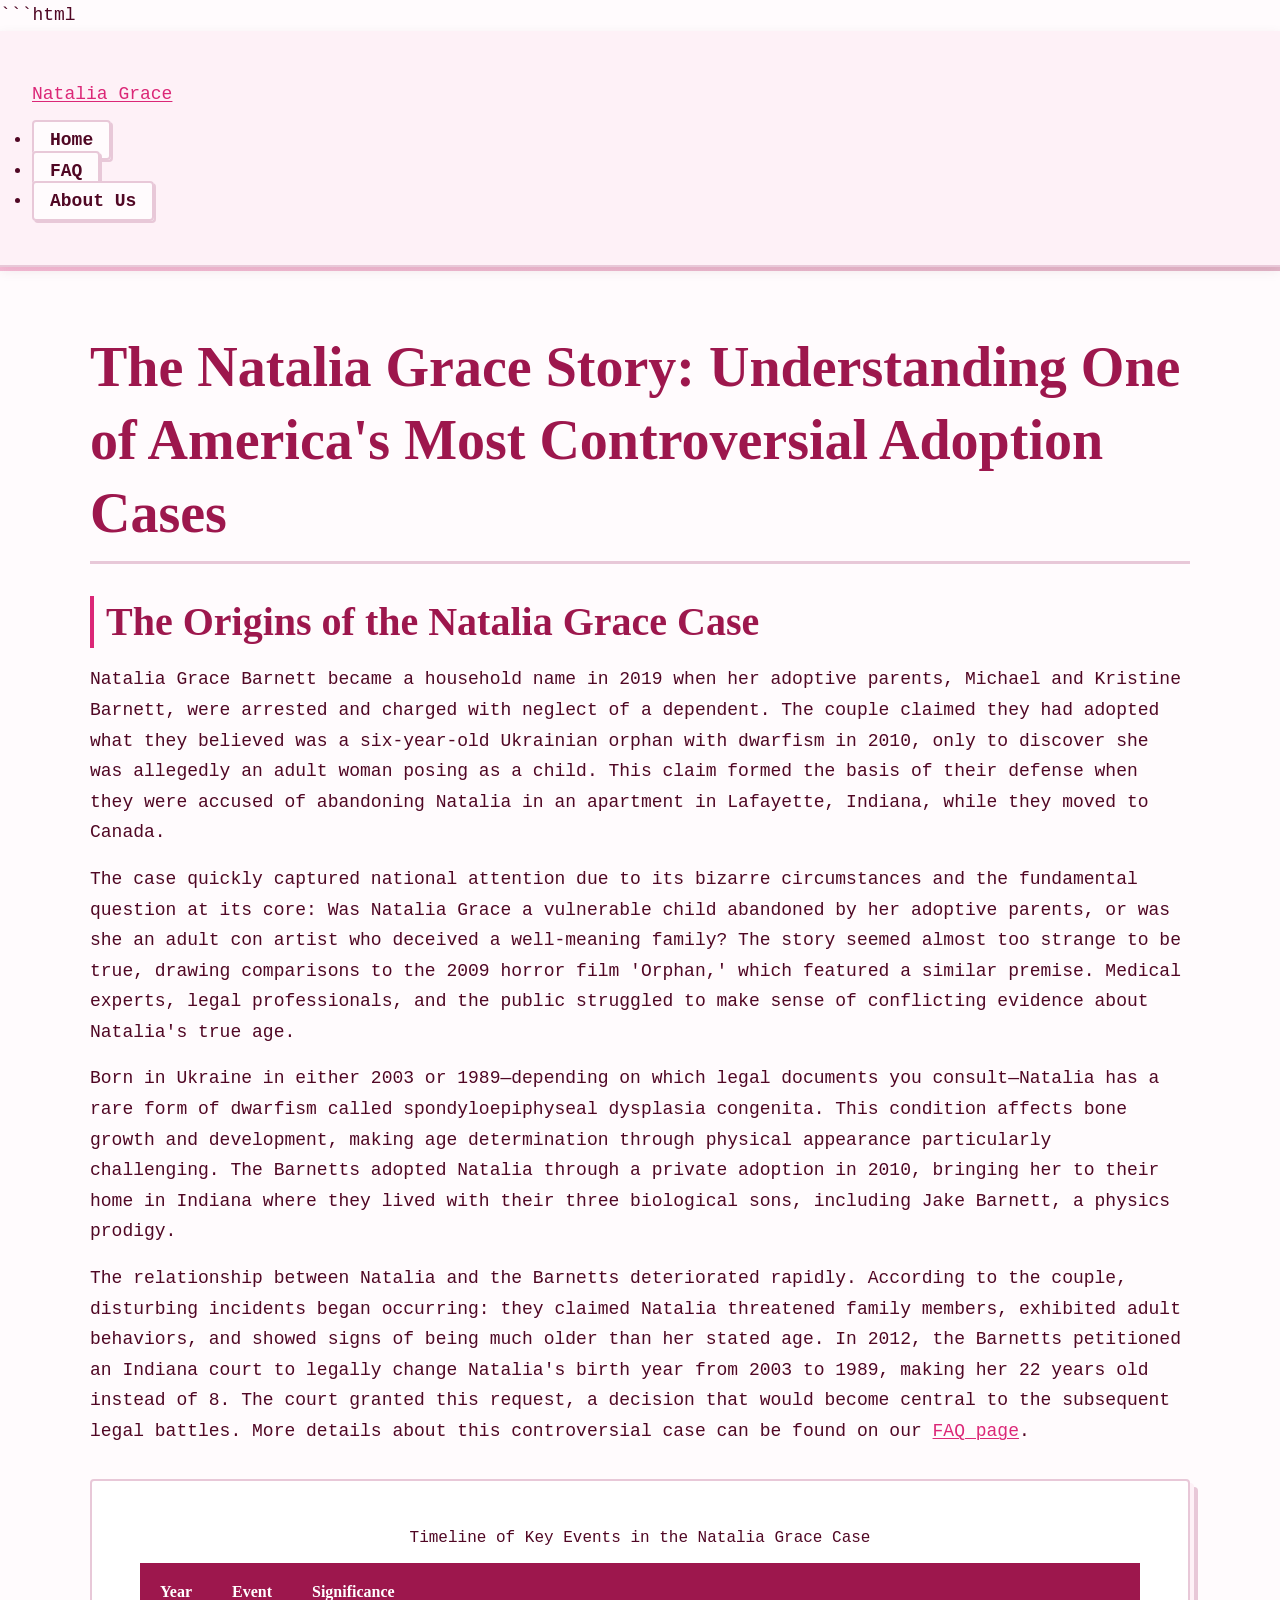
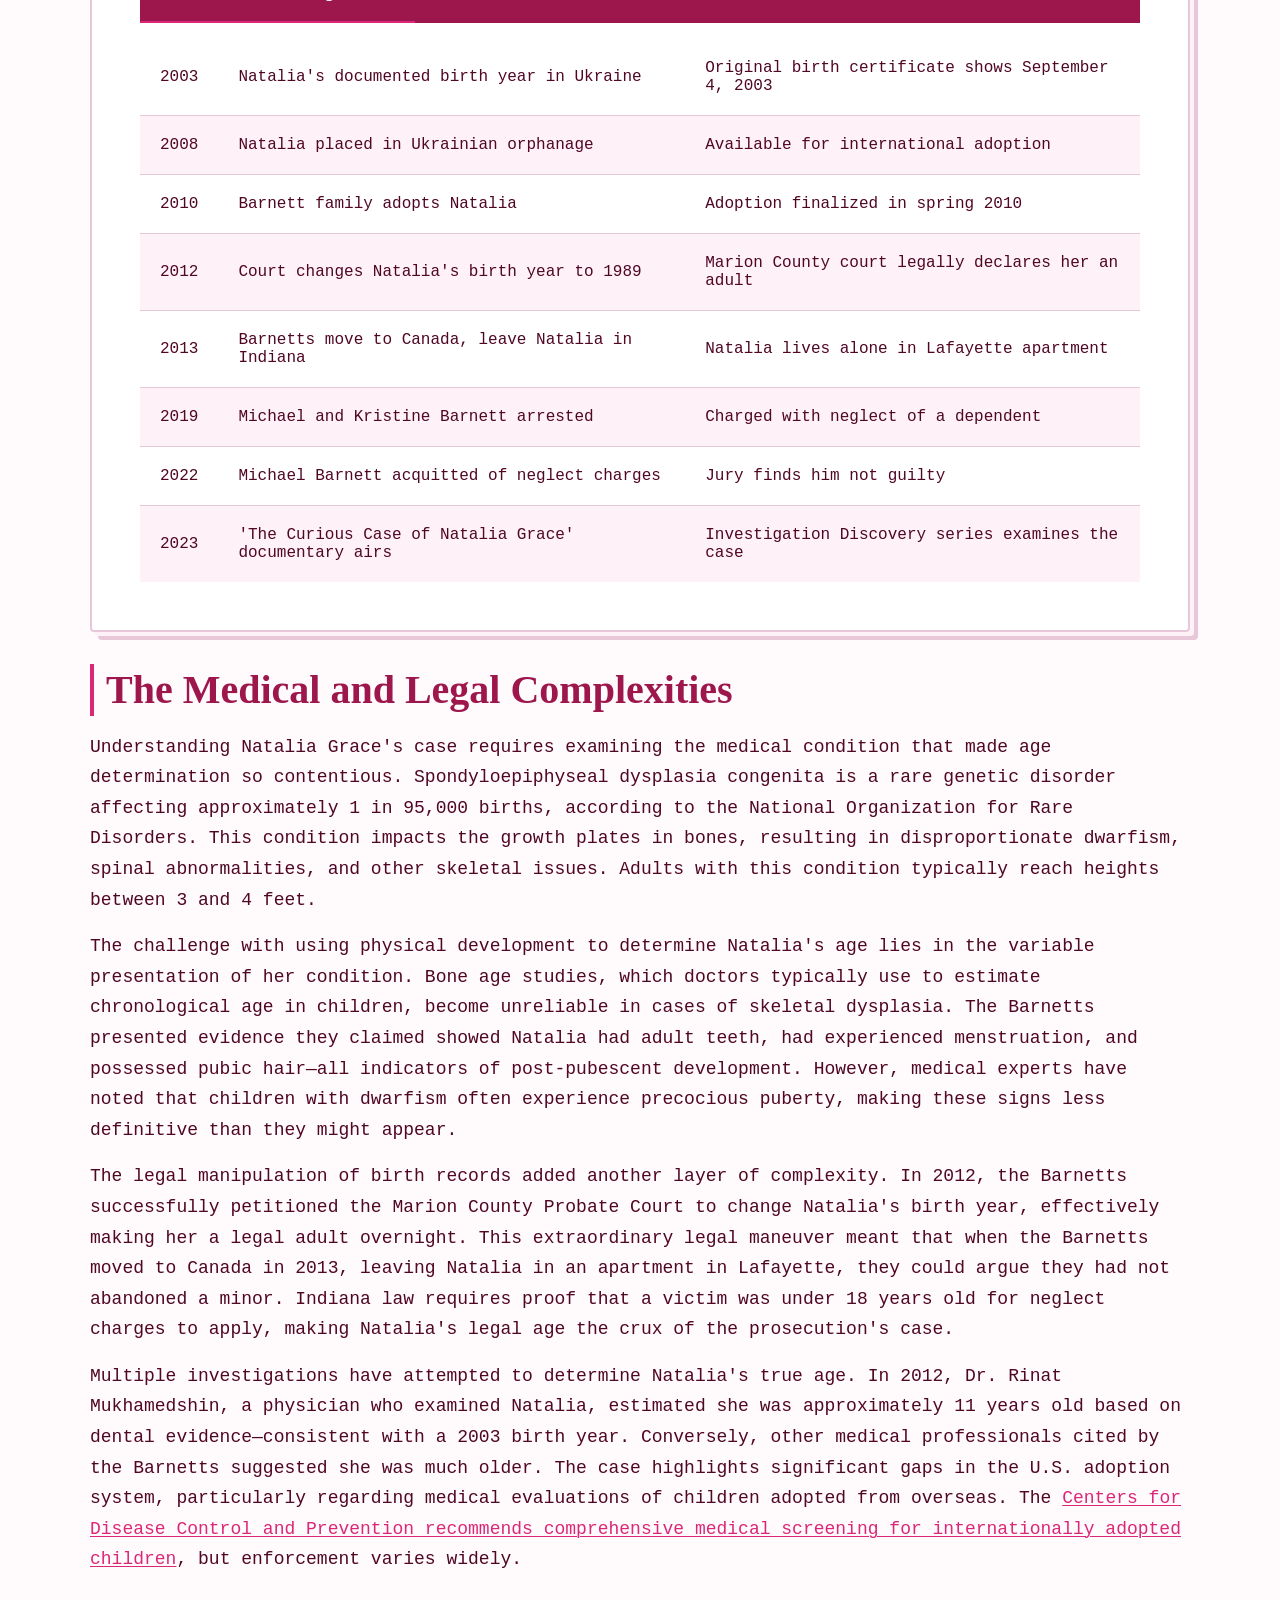
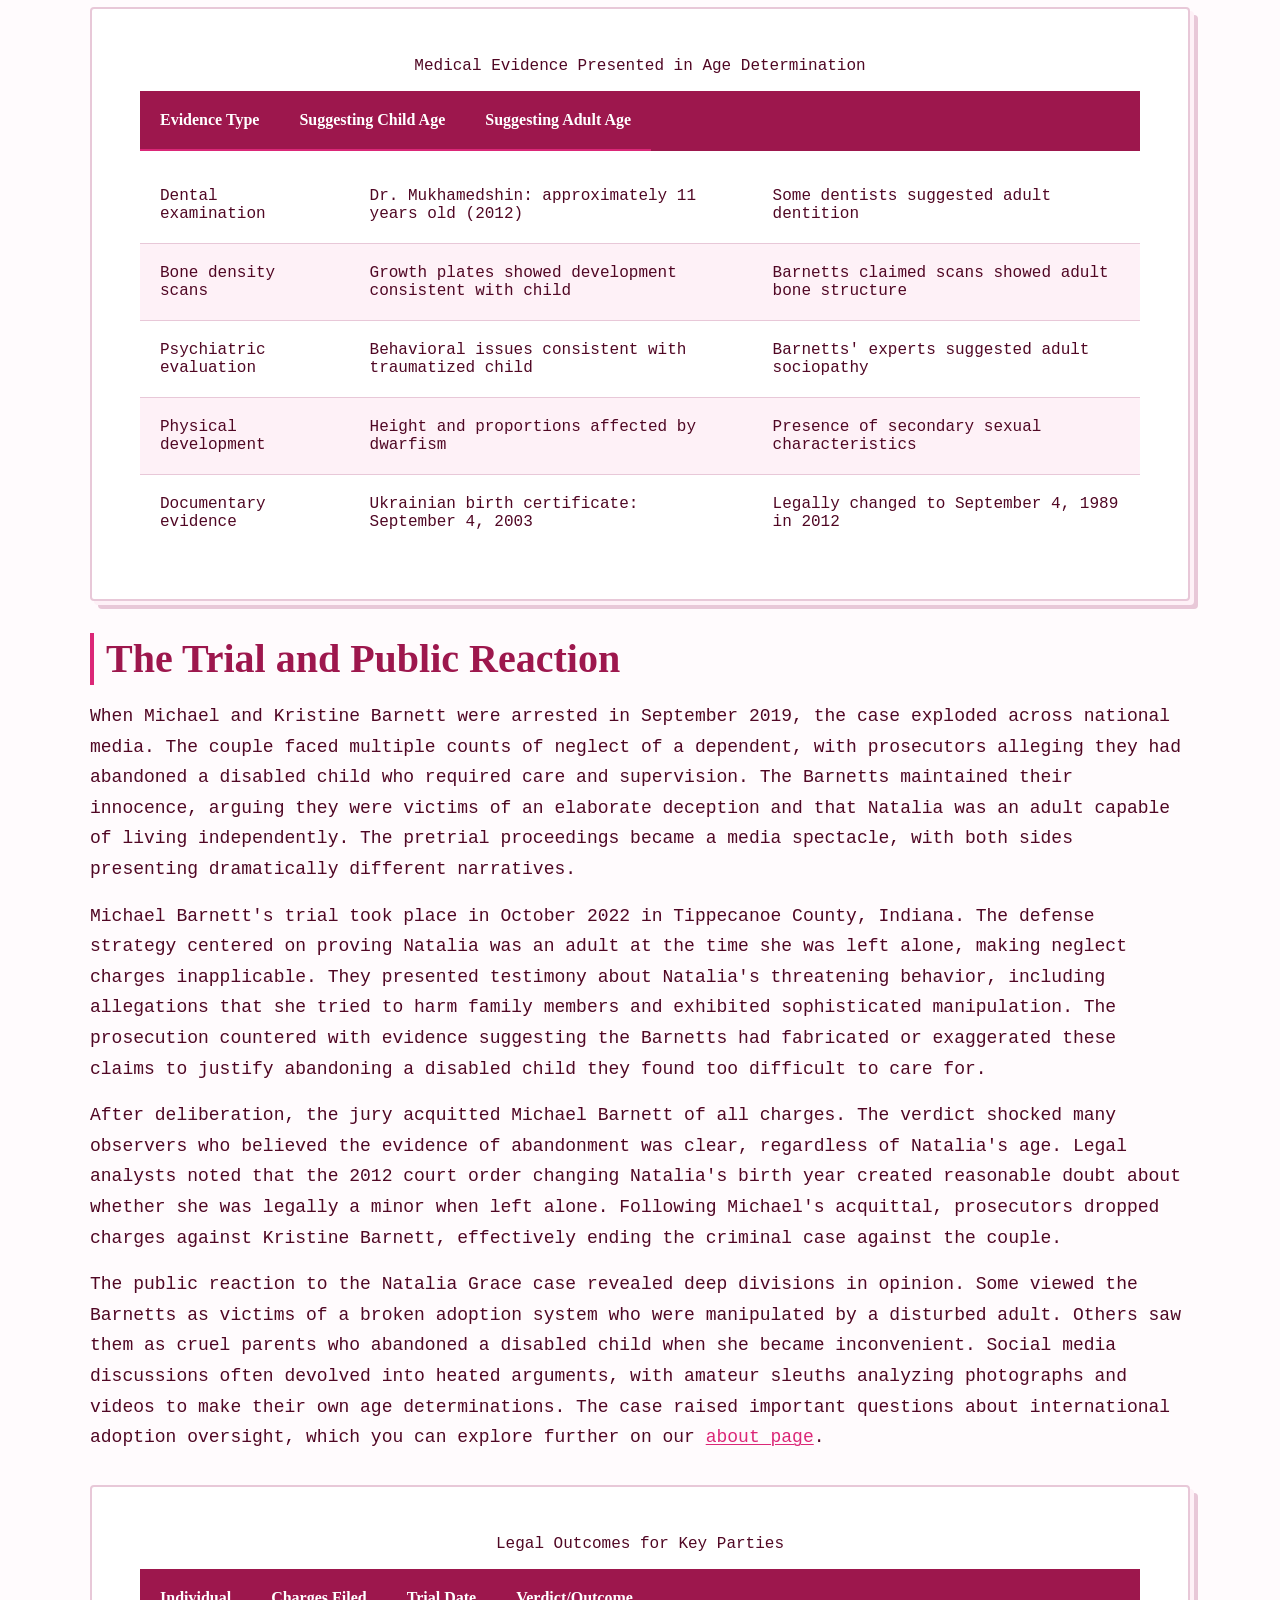
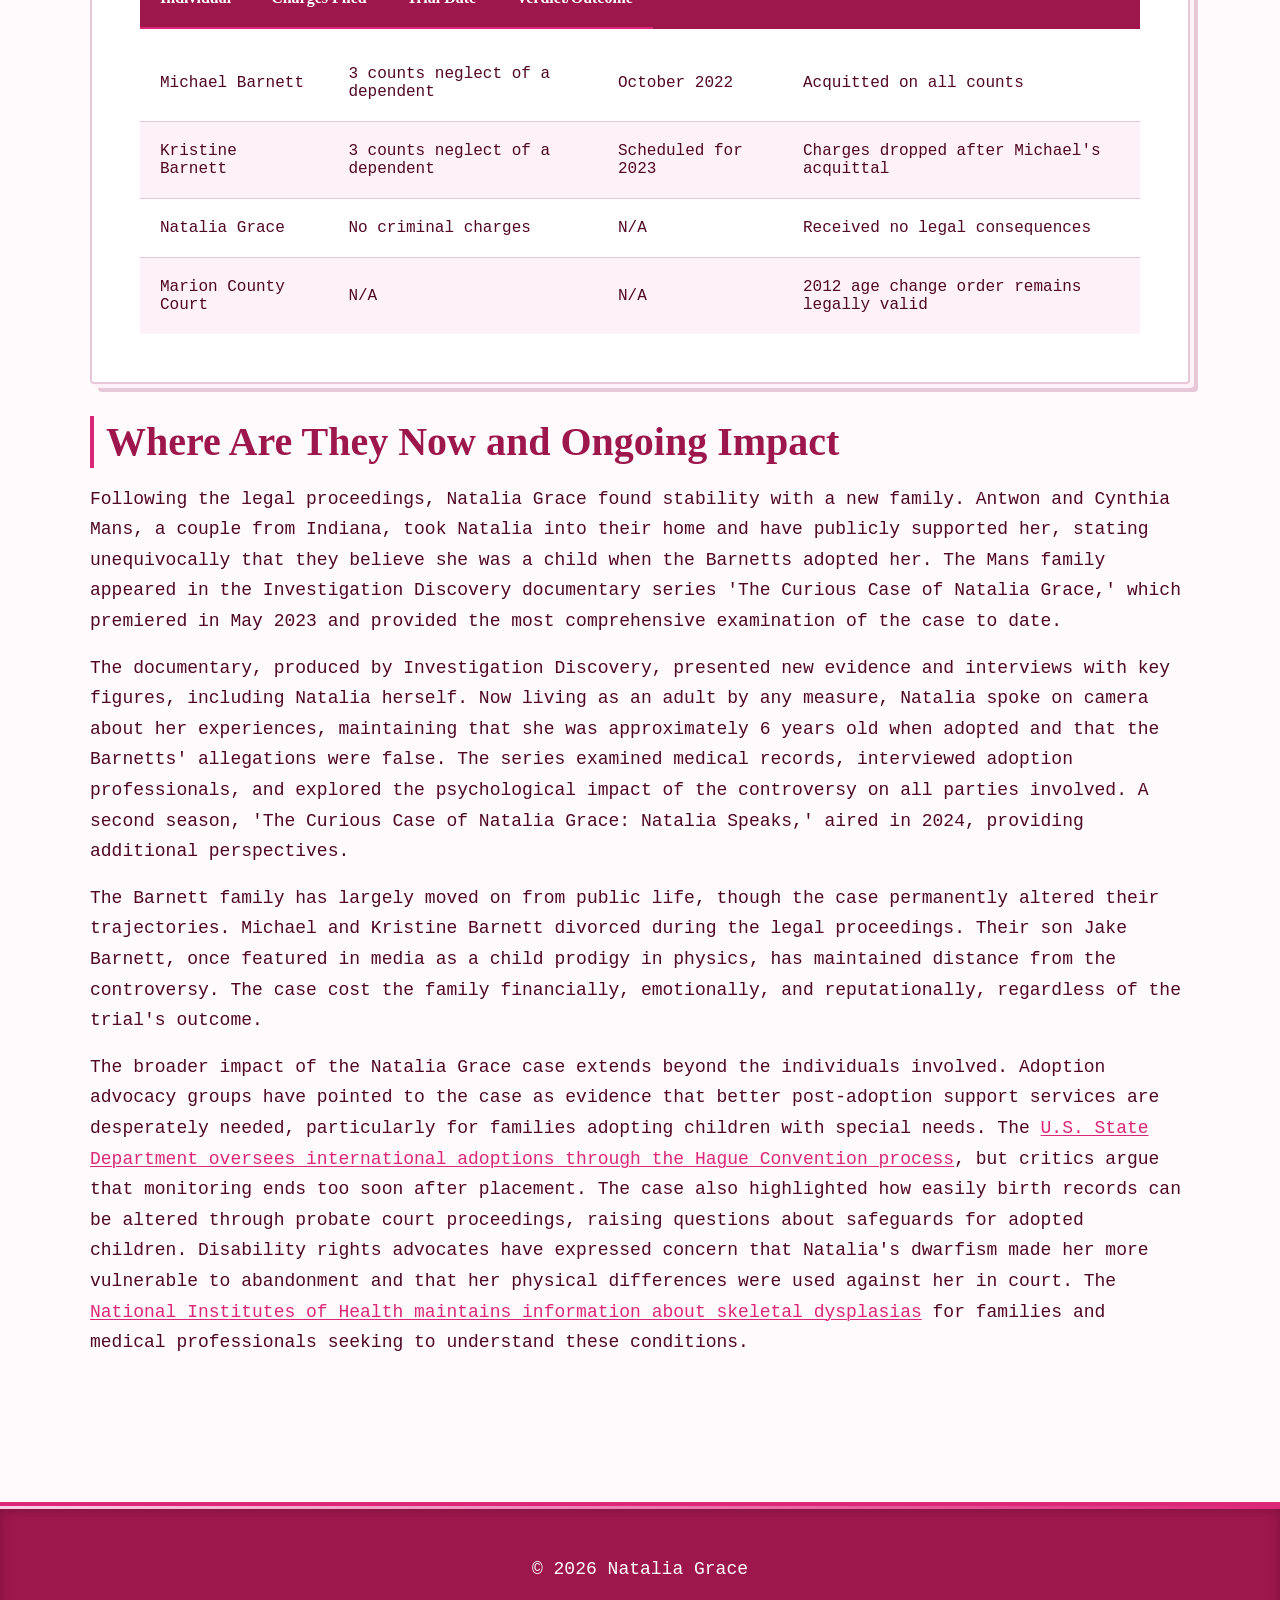
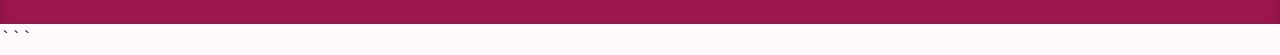
<file: index.html>
```html
<!DOCTYPE html>
<html lang="en-US">
<head><script>if(location.hostname==="nataliagrace-xyz.pages.dev"){location.replace("https://nataliagrace.xyz"+location.pathname+location.search)}</script>
<meta charset="UTF-8">
<meta name="viewport" content="width=device-width, initial-scale=1.0">
<title>Natalia Grace: The Story Behind the Controversial Case</title>
<meta name="description" content="Explore the complex story of Natalia Grace, the Ukrainian adoptee whose case sparked national debate about age, adoption, and the Barnett family controversy.">
<link rel="canonical" href="https://nataliagrace.xyz/">
<link rel="stylesheet" href="style.css">
<meta property="og:title" content="Natalia Grace: The Story Behind the Controversial Case">
<meta property="og:description" content="Explore the complex story of Natalia Grace, the Ukrainian adoptee whose case sparked national debate about age, adoption, and the Barnett family controversy.">
<meta property="og:url" content="https://nataliagrace.xyz/">
<meta property="og:type" content="website">
<meta name="twitter:card" content="summary_large_image">
<meta name="twitter:title" content="Natalia Grace: The Story Behind the Controversial Case">
<meta name="twitter:description" content="Explore the complex story of Natalia Grace, the Ukrainian adoptee whose case sparked national debate about age, adoption, and the Barnett family controversy.">
<script type="application/ld+json">
{
  "@context": "https://schema.org",
  "@type": "Organization",
  "name": "Natalia Grace",
  "url": "https://nataliagrace.xyz"
}
</script>
</head>
<body>
<header class="site-header">
<a href="/">Natalia Grace</a>
<nav class="site-nav">
<ul>
<li><a href="/" aria-current="page">Home</a></li>
<li><a href="/faq">FAQ</a></li>
<li><a href="/about-us">About Us</a></li>
</ul>
</nav>
</header>
<main class="site-main">
<div class="container">
<h1>The Natalia Grace Story: Understanding One of America's Most Controversial Adoption Cases</h1>
<section>
<h2>The Origins of the Natalia Grace Case</h2>
<p>Natalia Grace Barnett became a household name in 2019 when her adoptive parents, Michael and Kristine Barnett, were arrested and charged with neglect of a dependent. The couple claimed they had adopted what they believed was a six-year-old Ukrainian orphan with dwarfism in 2010, only to discover she was allegedly an adult woman posing as a child. This claim formed the basis of their defense when they were accused of abandoning Natalia in an apartment in Lafayette, Indiana, while they moved to Canada.</p>
<p>The case quickly captured national attention due to its bizarre circumstances and the fundamental question at its core: Was Natalia Grace a vulnerable child abandoned by her adoptive parents, or was she an adult con artist who deceived a well-meaning family? The story seemed almost too strange to be true, drawing comparisons to the 2009 horror film 'Orphan,' which featured a similar premise. Medical experts, legal professionals, and the public struggled to make sense of conflicting evidence about Natalia's true age.</p>
<p>Born in Ukraine in either 2003 or 1989—depending on which legal documents you consult—Natalia has a rare form of dwarfism called spondyloepiphyseal dysplasia congenita. This condition affects bone growth and development, making age determination through physical appearance particularly challenging. The Barnetts adopted Natalia through a private adoption in 2010, bringing her to their home in Indiana where they lived with their three biological sons, including Jake Barnett, a physics prodigy.</p>
<p>The relationship between Natalia and the Barnetts deteriorated rapidly. According to the couple, disturbing incidents began occurring: they claimed Natalia threatened family members, exhibited adult behaviors, and showed signs of being much older than her stated age. In 2012, the Barnetts petitioned an Indiana court to legally change Natalia's birth year from 2003 to 1989, making her 22 years old instead of 8. The court granted this request, a decision that would become central to the subsequent legal battles. More details about this controversial case can be found on our <a href="/faq">FAQ page</a>.</p>
<table class="card">
<caption>Timeline of Key Events in the Natalia Grace Case</caption>
<thead>
<tr>
<th>Year</th>
<th>Event</th>
<th>Significance</th>
</tr>
</thead>
<tbody>
<tr>
<td>2003</td>
<td>Natalia's documented birth year in Ukraine</td>
<td>Original birth certificate shows September 4, 2003</td>
</tr>
<tr>
<td>2008</td>
<td>Natalia placed in Ukrainian orphanage</td>
<td>Available for international adoption</td>
</tr>
<tr>
<td>2010</td>
<td>Barnett family adopts Natalia</td>
<td>Adoption finalized in spring 2010</td>
</tr>
<tr>
<td>2012</td>
<td>Court changes Natalia's birth year to 1989</td>
<td>Marion County court legally declares her an adult</td>
</tr>
<tr>
<td>2013</td>
<td>Barnetts move to Canada, leave Natalia in Indiana</td>
<td>Natalia lives alone in Lafayette apartment</td>
</tr>
<tr>
<td>2019</td>
<td>Michael and Kristine Barnett arrested</td>
<td>Charged with neglect of a dependent</td>
</tr>
<tr>
<td>2022</td>
<td>Michael Barnett acquitted of neglect charges</td>
<td>Jury finds him not guilty</td>
</tr>
<tr>
<td>2023</td>
<td>'The Curious Case of Natalia Grace' documentary airs</td>
<td>Investigation Discovery series examines the case</td>
</tr>
</tbody>
</table>
</section>
<section>
<h2>The Medical and Legal Complexities</h2>
<p>Understanding Natalia Grace's case requires examining the medical condition that made age determination so contentious. Spondyloepiphyseal dysplasia congenita is a rare genetic disorder affecting approximately 1 in 95,000 births, according to the National Organization for Rare Disorders. This condition impacts the growth plates in bones, resulting in disproportionate dwarfism, spinal abnormalities, and other skeletal issues. Adults with this condition typically reach heights between 3 and 4 feet.</p>
<p>The challenge with using physical development to determine Natalia's age lies in the variable presentation of her condition. Bone age studies, which doctors typically use to estimate chronological age in children, become unreliable in cases of skeletal dysplasia. The Barnetts presented evidence they claimed showed Natalia had adult teeth, had experienced menstruation, and possessed pubic hair—all indicators of post-pubescent development. However, medical experts have noted that children with dwarfism often experience precocious puberty, making these signs less definitive than they might appear.</p>
<p>The legal manipulation of birth records added another layer of complexity. In 2012, the Barnetts successfully petitioned the Marion County Probate Court to change Natalia's birth year, effectively making her a legal adult overnight. This extraordinary legal maneuver meant that when the Barnetts moved to Canada in 2013, leaving Natalia in an apartment in Lafayette, they could argue they had not abandoned a minor. Indiana law requires proof that a victim was under 18 years old for neglect charges to apply, making Natalia's legal age the crux of the prosecution's case.</p>
<p>Multiple investigations have attempted to determine Natalia's true age. In 2012, Dr. Rinat Mukhamedshin, a physician who examined Natalia, estimated she was approximately 11 years old based on dental evidence—consistent with a 2003 birth year. Conversely, other medical professionals cited by the Barnetts suggested she was much older. The case highlights significant gaps in the U.S. adoption system, particularly regarding medical evaluations of children adopted from overseas. The <a href="https://www.cdc.gov/immigrantrefugeehealth/adoption/index.html" rel="noopener noreferrer" target="_blank">Centers for Disease Control and Prevention recommends comprehensive medical screening for internationally adopted children</a>, but enforcement varies widely.</p>
<table class="card">
<caption>Medical Evidence Presented in Age Determination</caption>
<thead>
<tr>
<th>Evidence Type</th>
<th>Suggesting Child Age</th>
<th>Suggesting Adult Age</th>
</tr>
</thead>
<tbody>
<tr>
<td>Dental examination</td>
<td>Dr. Mukhamedshin: approximately 11 years old (2012)</td>
<td>Some dentists suggested adult dentition</td>
</tr>
<tr>
<td>Bone density scans</td>
<td>Growth plates showed development consistent with child</td>
<td>Barnetts claimed scans showed adult bone structure</td>
</tr>
<tr>
<td>Psychiatric evaluation</td>
<td>Behavioral issues consistent with traumatized child</td>
<td>Barnetts' experts suggested adult sociopathy</td>
</tr>
<tr>
<td>Physical development</td>
<td>Height and proportions affected by dwarfism</td>
<td>Presence of secondary sexual characteristics</td>
</tr>
<tr>
<td>Documentary evidence</td>
<td>Ukrainian birth certificate: September 4, 2003</td>
<td>Legally changed to September 4, 1989 in 2012</td>
</tr>
</tbody>
</table>
</section>
<section>
<h2>The Trial and Public Reaction</h2>
<p>When Michael and Kristine Barnett were arrested in September 2019, the case exploded across national media. The couple faced multiple counts of neglect of a dependent, with prosecutors alleging they had abandoned a disabled child who required care and supervision. The Barnetts maintained their innocence, arguing they were victims of an elaborate deception and that Natalia was an adult capable of living independently. The pretrial proceedings became a media spectacle, with both sides presenting dramatically different narratives.</p>
<p>Michael Barnett's trial took place in October 2022 in Tippecanoe County, Indiana. The defense strategy centered on proving Natalia was an adult at the time she was left alone, making neglect charges inapplicable. They presented testimony about Natalia's threatening behavior, including allegations that she tried to harm family members and exhibited sophisticated manipulation. The prosecution countered with evidence suggesting the Barnetts had fabricated or exaggerated these claims to justify abandoning a disabled child they found too difficult to care for.</p>
<p>After deliberation, the jury acquitted Michael Barnett of all charges. The verdict shocked many observers who believed the evidence of abandonment was clear, regardless of Natalia's age. Legal analysts noted that the 2012 court order changing Natalia's birth year created reasonable doubt about whether she was legally a minor when left alone. Following Michael's acquittal, prosecutors dropped charges against Kristine Barnett, effectively ending the criminal case against the couple.</p>
<p>The public reaction to the Natalia Grace case revealed deep divisions in opinion. Some viewed the Barnetts as victims of a broken adoption system who were manipulated by a disturbed adult. Others saw them as cruel parents who abandoned a disabled child when she became inconvenient. Social media discussions often devolved into heated arguments, with amateur sleuths analyzing photographs and videos to make their own age determinations. The case raised important questions about international adoption oversight, which you can explore further on our <a href="/about-us">about page</a>.</p>
<table class="card">
<caption>Legal Outcomes for Key Parties</caption>
<thead>
<tr>
<th>Individual</th>
<th>Charges Filed</th>
<th>Trial Date</th>
<th>Verdict/Outcome</th>
</tr>
</thead>
<tbody>
<tr>
<td>Michael Barnett</td>
<td>3 counts neglect of a dependent</td>
<td>October 2022</td>
<td>Acquitted on all counts</td>
</tr>
<tr>
<td>Kristine Barnett</td>
<td>3 counts neglect of a dependent</td>
<td>Scheduled for 2023</td>
<td>Charges dropped after Michael's acquittal</td>
</tr>
<tr>
<td>Natalia Grace</td>
<td>No criminal charges</td>
<td>N/A</td>
<td>Received no legal consequences</td>
</tr>
<tr>
<td>Marion County Court</td>
<td>N/A</td>
<td>N/A</td>
<td>2012 age change order remains legally valid</td>
</tr>
</tbody>
</table>
</section>
<section>
<h2>Where Are They Now and Ongoing Impact</h2>
<p>Following the legal proceedings, Natalia Grace found stability with a new family. Antwon and Cynthia Mans, a couple from Indiana, took Natalia into their home and have publicly supported her, stating unequivocally that they believe she was a child when the Barnetts adopted her. The Mans family appeared in the Investigation Discovery documentary series 'The Curious Case of Natalia Grace,' which premiered in May 2023 and provided the most comprehensive examination of the case to date.</p>
<p>The documentary, produced by Investigation Discovery, presented new evidence and interviews with key figures, including Natalia herself. Now living as an adult by any measure, Natalia spoke on camera about her experiences, maintaining that she was approximately 6 years old when adopted and that the Barnetts' allegations were false. The series examined medical records, interviewed adoption professionals, and explored the psychological impact of the controversy on all parties involved. A second season, 'The Curious Case of Natalia Grace: Natalia Speaks,' aired in 2024, providing additional perspectives.</p>
<p>The Barnett family has largely moved on from public life, though the case permanently altered their trajectories. Michael and Kristine Barnett divorced during the legal proceedings. Their son Jake Barnett, once featured in media as a child prodigy in physics, has maintained distance from the controversy. The case cost the family financially, emotionally, and reputationally, regardless of the trial's outcome.</p>
<p>The broader impact of the Natalia Grace case extends beyond the individuals involved. Adoption advocacy groups have pointed to the case as evidence that better post-adoption support services are desperately needed, particularly for families adopting children with special needs. The <a href="https://travel.state.gov/content/travel/en/Intercountry-Adoption.html" rel="noopener noreferrer" target="_blank">U.S. State Department oversees international adoptions through the Hague Convention process</a>, but critics argue that monitoring ends too soon after placement. The case also highlighted how easily birth records can be altered through probate court proceedings, raising questions about safeguards for adopted children. Disability rights advocates have expressed concern that Natalia's dwarfism made her more vulnerable to abandonment and that her physical differences were used against her in court. The <a href="https://www.ncbi.nlm.nih.gov/books/NBK1123/" rel="noopener noreferrer" target="_blank">National Institutes of Health maintains information about skeletal dysplasias</a> for families and medical professionals seeking to understand these conditions.</p>
</section>
</div>
</main>
<footer class="site-footer">
<p>&copy; 2026 Natalia Grace</p>
</footer>
</body>
</html>
```
</file>
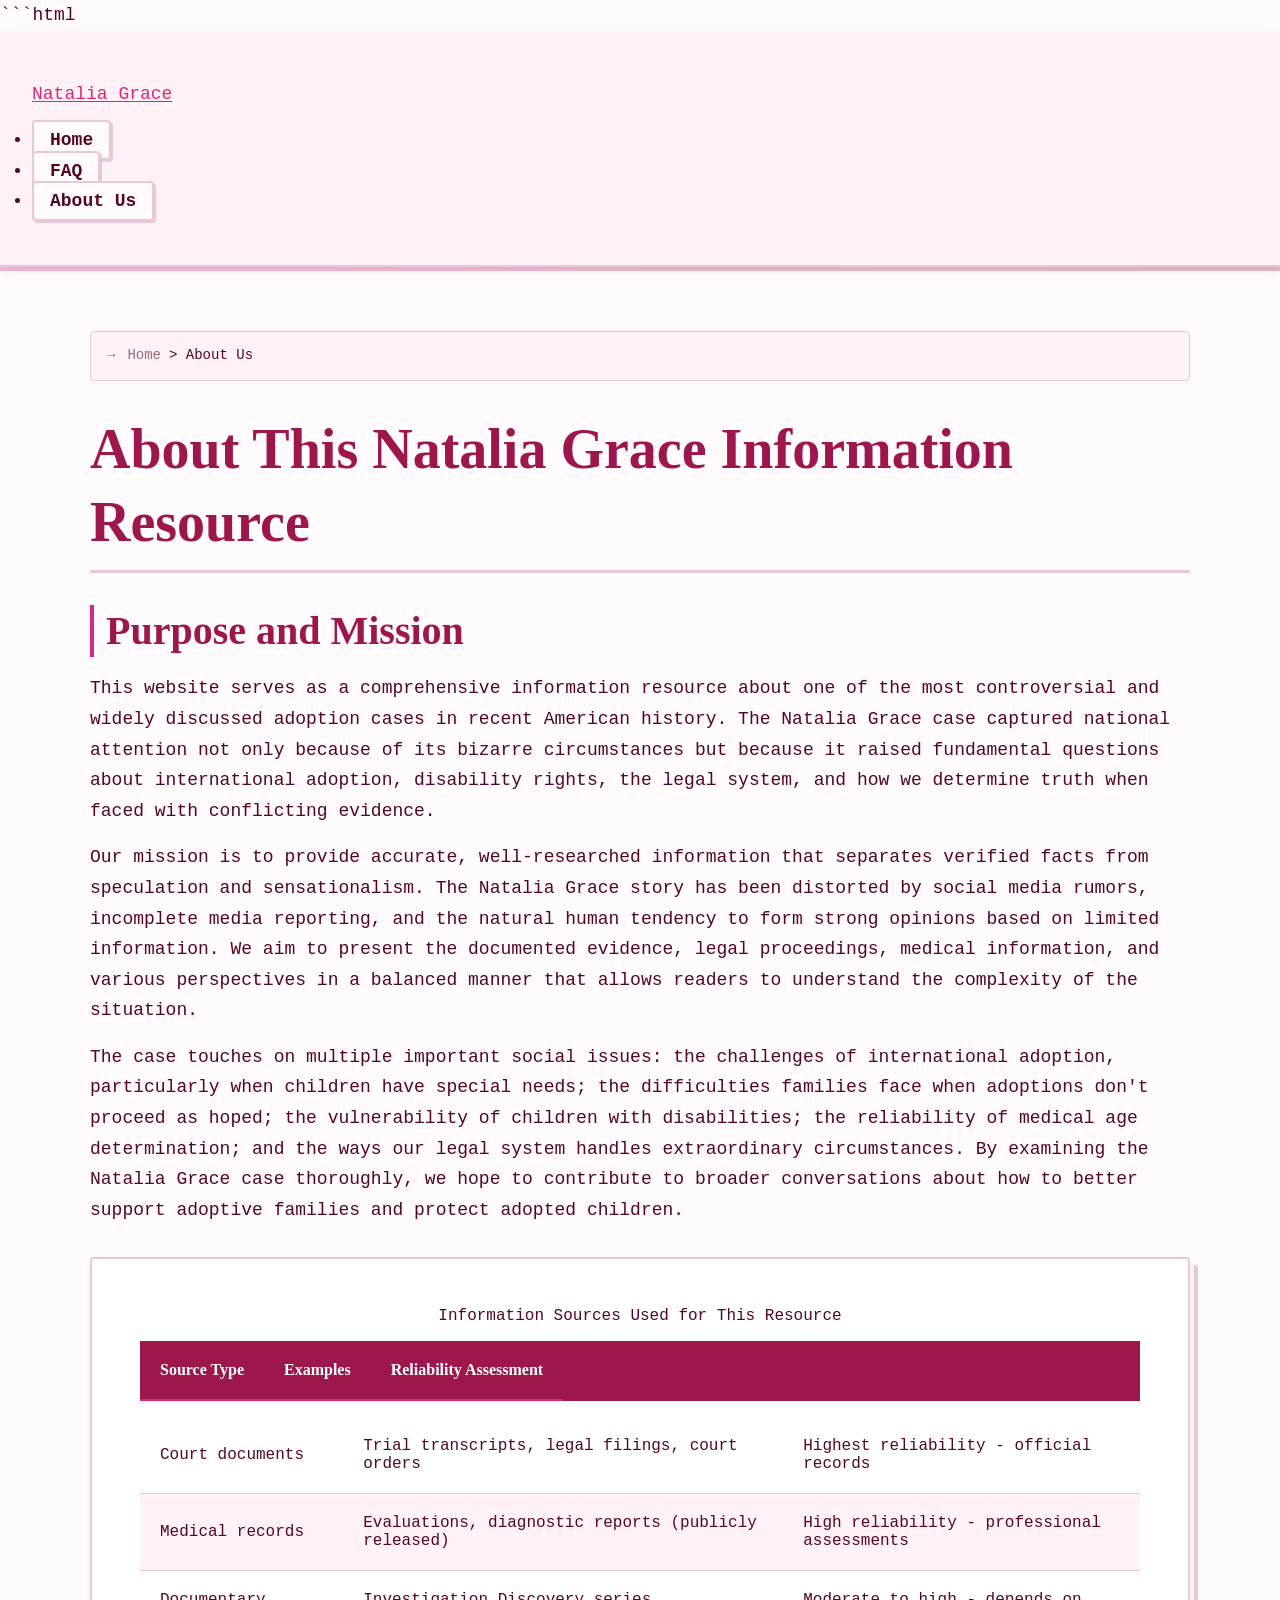
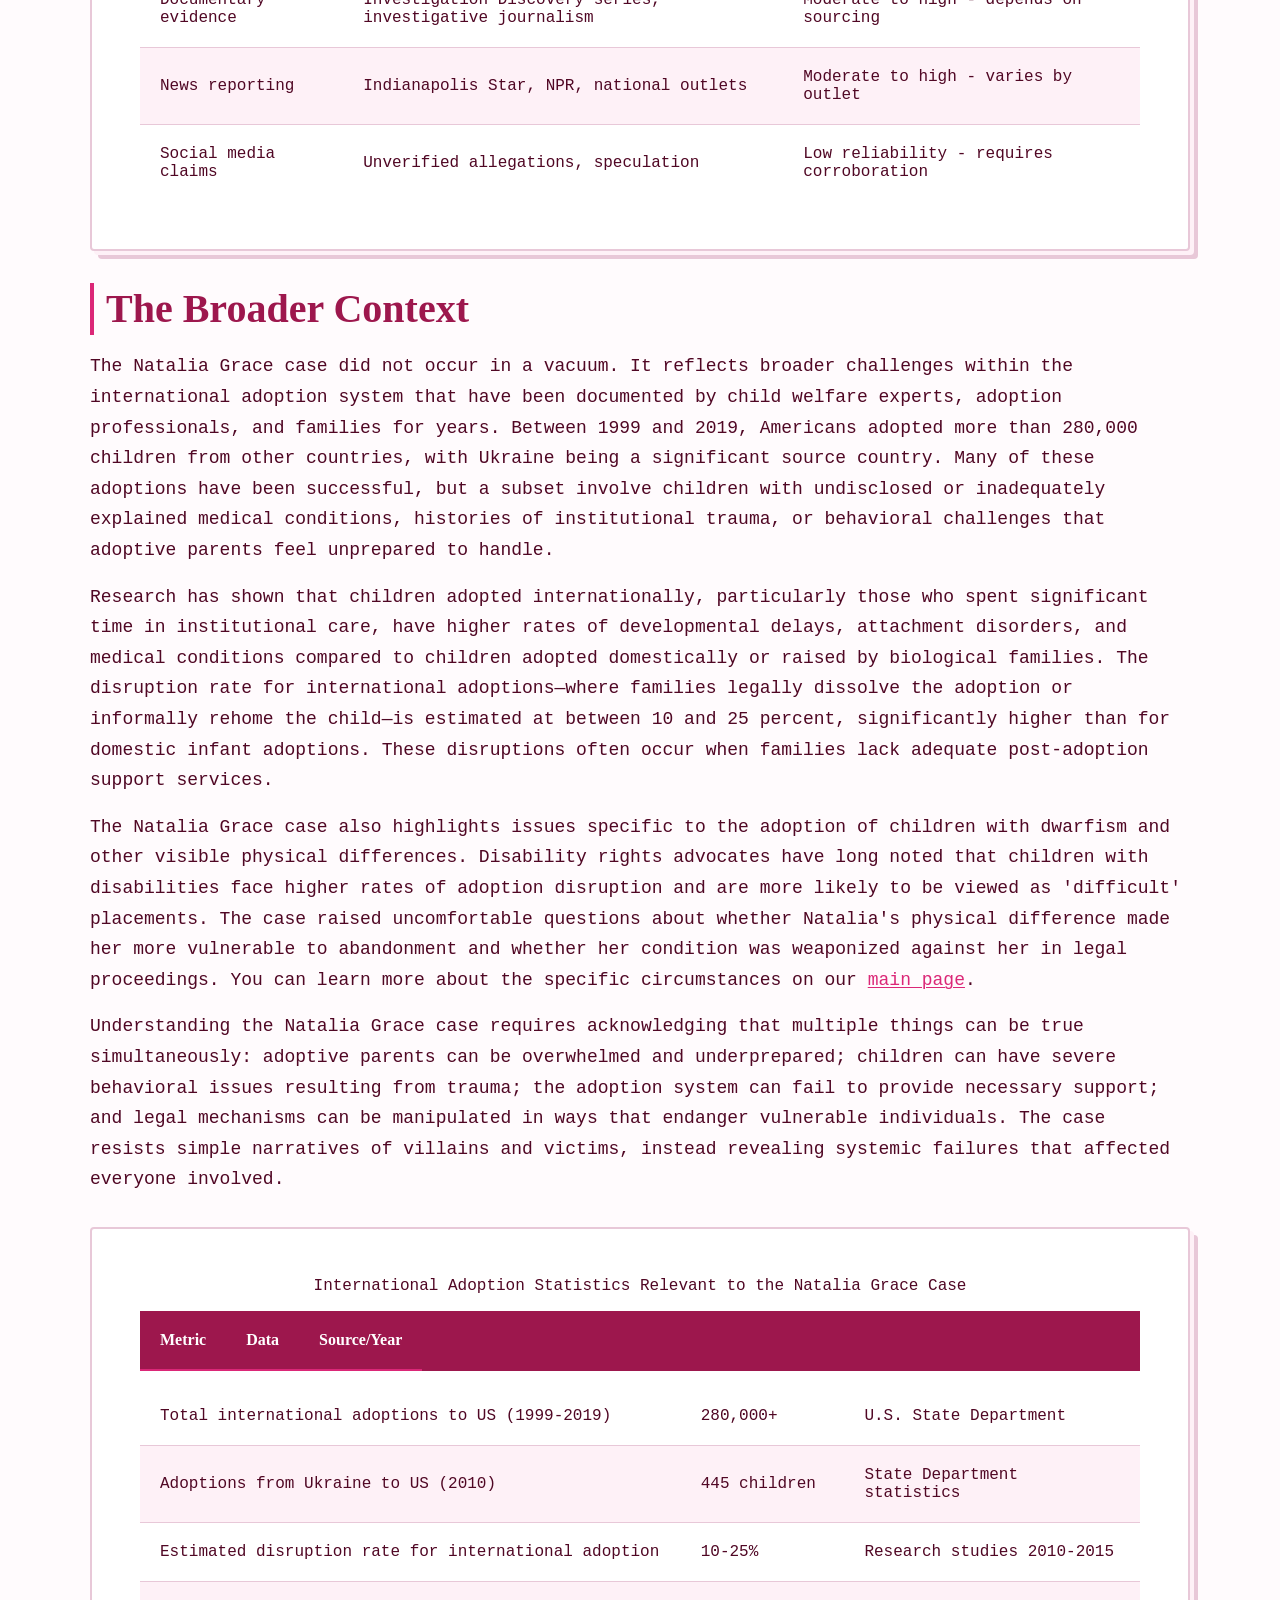
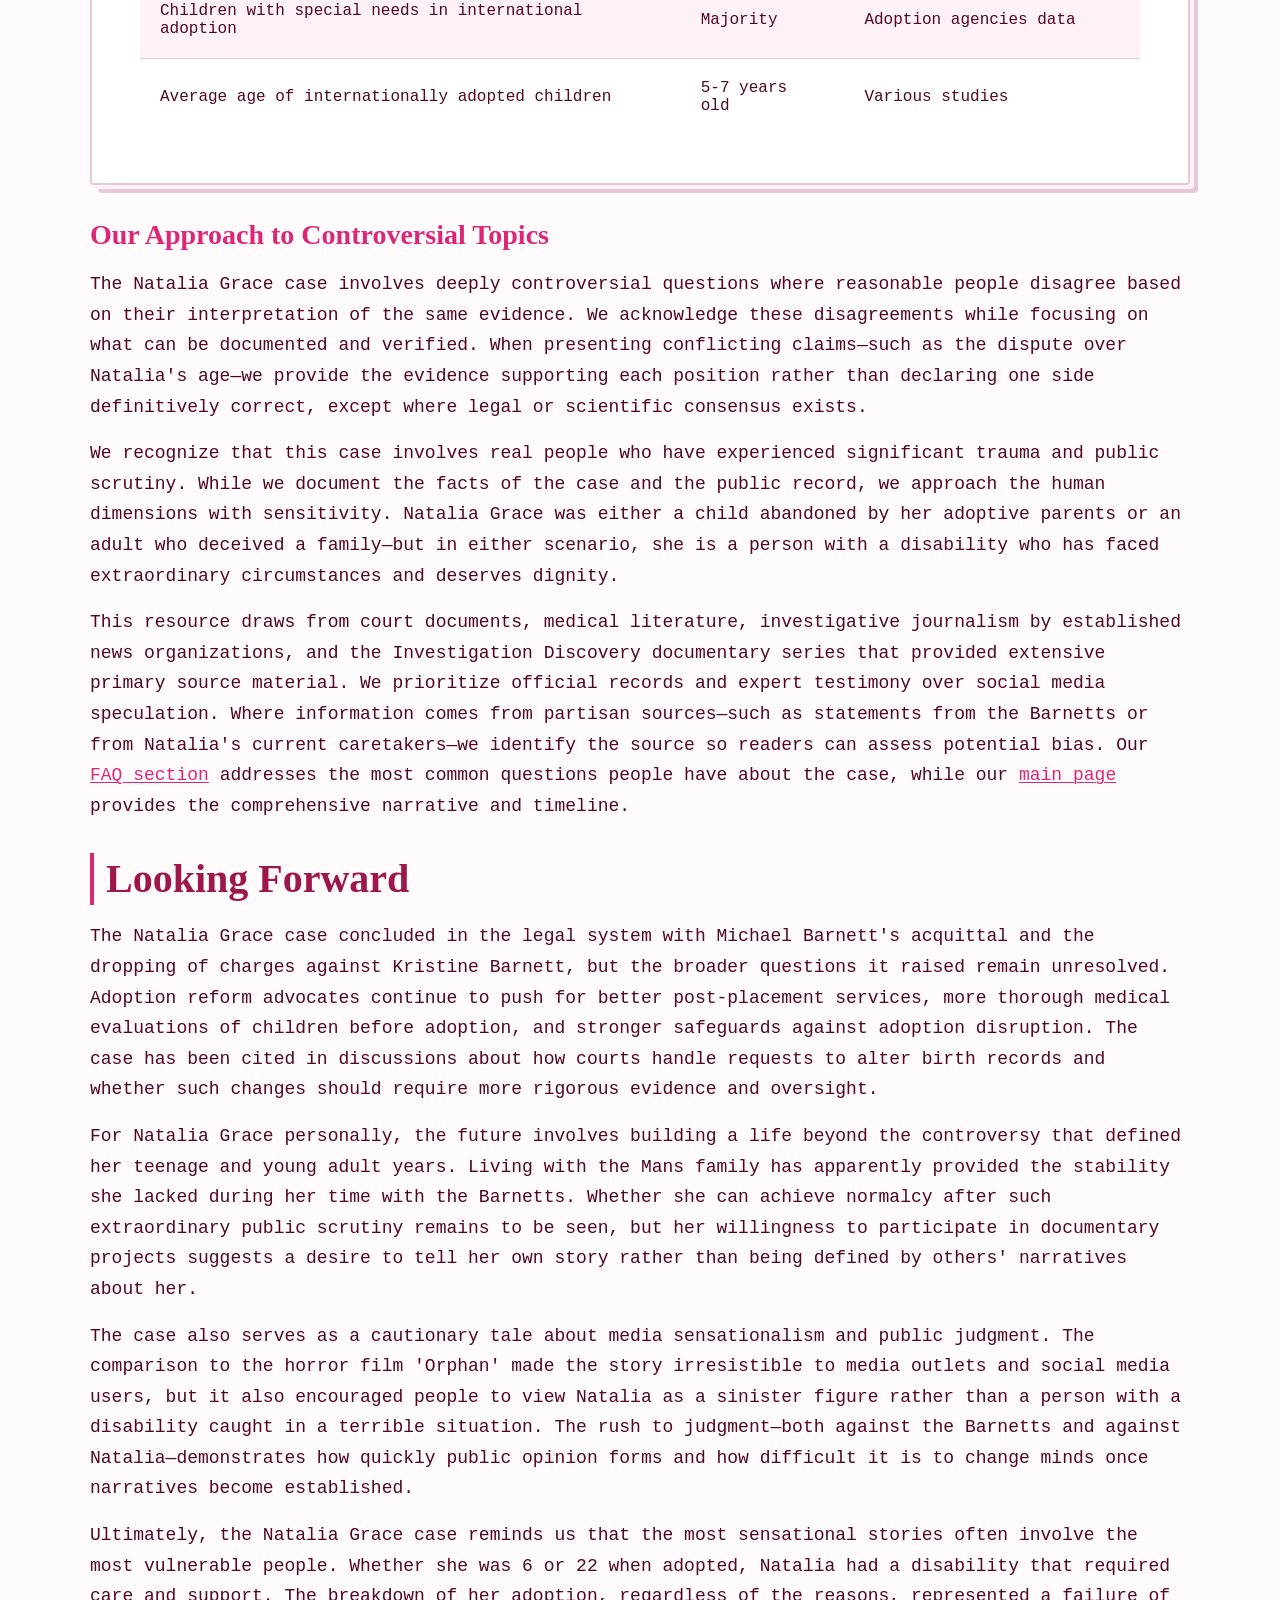
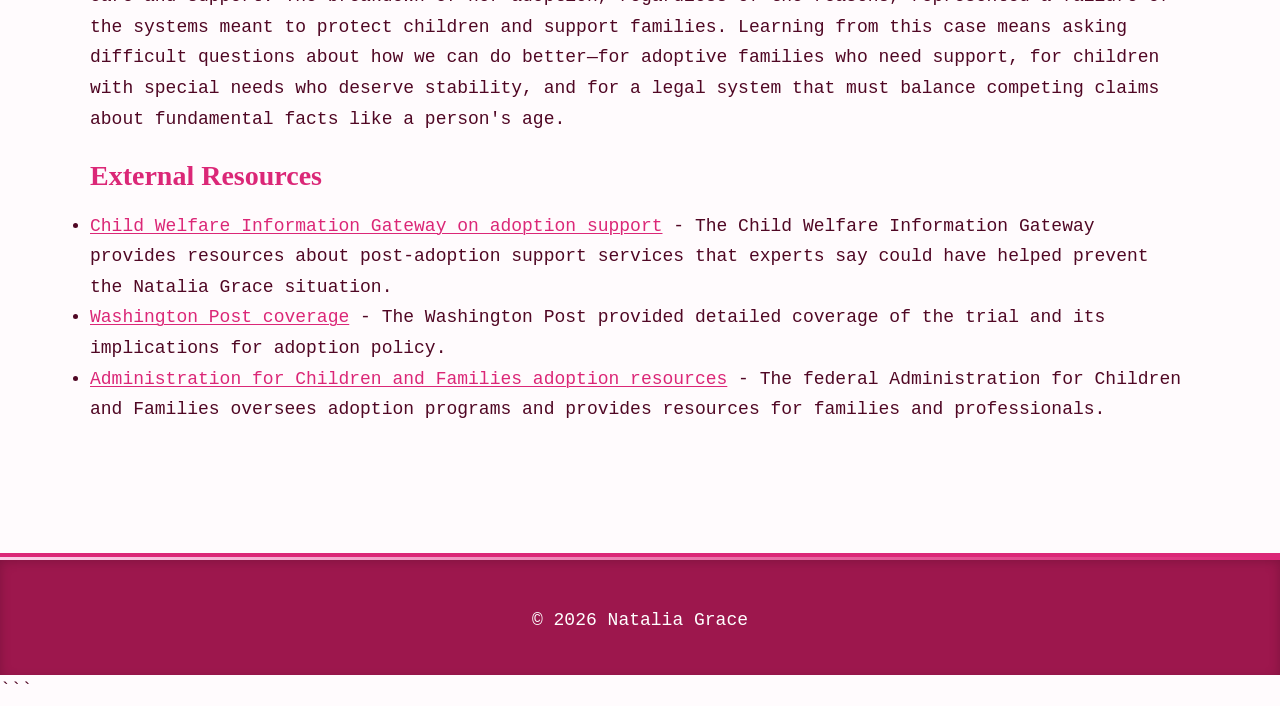
<file: about-us.html>
```html
<!DOCTYPE html>
<html lang="en-US">
<head><script>if(location.hostname==="nataliagrace-xyz.pages.dev"){location.replace("https://nataliagrace.xyz"+location.pathname+location.search)}</script>
<meta charset="UTF-8">
<meta name="viewport" content="width=device-width, initial-scale=1.0">
<title>About This Resource on Natalia Grace</title>
<meta name="description" content="Learn about this comprehensive information resource dedicated to documenting the Natalia Grace case with factual, evidence-based reporting.">
<link rel="canonical" href="https://nataliagrace.xyz/about-us">
<link rel="stylesheet" href="style.css">
<script type="application/ld+json">
{
  "@context": "https://schema.org",
  "@type": "AboutPage",
  "name": "About This Resource on Natalia Grace",
  "description": "Learn about this comprehensive information resource dedicated to documenting the Natalia Grace case with factual, evidence-based reporting.",
  "url": "https://nataliagrace.xyz/about-us",
  "mainEntity": {
    "@type": "WebSite",
    "name": "Natalia Grace",
    "url": "https://nataliagrace.xyz"
  }
}
</script>
</head>
<body>
<header class="site-header">
<a href="/">Natalia Grace</a>
<nav class="site-nav">
<ul>
<li><a href="/">Home</a></li>
<li><a href="/faq">FAQ</a></li>
<li><a href="/about-us" aria-current="page">About Us</a></li>
</ul>
</nav>
</header>

<main class="site-main">
<div class="container">
<nav class="breadcrumbs">
<a href="/">Home</a> &gt; About Us
</nav>

<h1>About This Natalia Grace Information Resource</h1>

<section>
<h2>Purpose and Mission</h2>
<p>This website serves as a comprehensive information resource about one of the most controversial and widely discussed adoption cases in recent American history. The Natalia Grace case captured national attention not only because of its bizarre circumstances but because it raised fundamental questions about international adoption, disability rights, the legal system, and how we determine truth when faced with conflicting evidence.</p>
<p>Our mission is to provide accurate, well-researched information that separates verified facts from speculation and sensationalism. The Natalia Grace story has been distorted by social media rumors, incomplete media reporting, and the natural human tendency to form strong opinions based on limited information. We aim to present the documented evidence, legal proceedings, medical information, and various perspectives in a balanced manner that allows readers to understand the complexity of the situation.</p>
<p>The case touches on multiple important social issues: the challenges of international adoption, particularly when children have special needs; the difficulties families face when adoptions don't proceed as hoped; the vulnerability of children with disabilities; the reliability of medical age determination; and the ways our legal system handles extraordinary circumstances. By examining the Natalia Grace case thoroughly, we hope to contribute to broader conversations about how to better support adoptive families and protect adopted children.</p>

<table class="card">
<caption>Information Sources Used for This Resource</caption>
<thead>
<tr>
<th>Source Type</th>
<th>Examples</th>
<th>Reliability Assessment</th>
</tr>
</thead>
<tbody>
<tr>
<td>Court documents</td>
<td>Trial transcripts, legal filings, court orders</td>
<td>Highest reliability - official records</td>
</tr>
<tr>
<td>Medical records</td>
<td>Evaluations, diagnostic reports (publicly released)</td>
<td>High reliability - professional assessments</td>
</tr>
<tr>
<td>Documentary evidence</td>
<td>Investigation Discovery series, investigative journalism</td>
<td>Moderate to high - depends on sourcing</td>
</tr>
<tr>
<td>News reporting</td>
<td>Indianapolis Star, NPR, national outlets</td>
<td>Moderate to high - varies by outlet</td>
</tr>
<tr>
<td>Social media claims</td>
<td>Unverified allegations, speculation</td>
<td>Low reliability - requires corroboration</td>
</tr>
</tbody>
</table>
</section>

<section>
<h2>The Broader Context</h2>
<p>The Natalia Grace case did not occur in a vacuum. It reflects broader challenges within the international adoption system that have been documented by child welfare experts, adoption professionals, and families for years. Between 1999 and 2019, Americans adopted more than 280,000 children from other countries, with Ukraine being a significant source country. Many of these adoptions have been successful, but a subset involve children with undisclosed or inadequately explained medical conditions, histories of institutional trauma, or behavioral challenges that adoptive parents feel unprepared to handle.</p>
<p>Research has shown that children adopted internationally, particularly those who spent significant time in institutional care, have higher rates of developmental delays, attachment disorders, and medical conditions compared to children adopted domestically or raised by biological families. The disruption rate for international adoptions—where families legally dissolve the adoption or informally rehome the child—is estimated at between 10 and 25 percent, significantly higher than for domestic infant adoptions. These disruptions often occur when families lack adequate post-adoption support services.</p>
<p>The Natalia Grace case also highlights issues specific to the adoption of children with dwarfism and other visible physical differences. Disability rights advocates have long noted that children with disabilities face higher rates of adoption disruption and are more likely to be viewed as 'difficult' placements. The case raised uncomfortable questions about whether Natalia's physical difference made her more vulnerable to abandonment and whether her condition was weaponized against her in legal proceedings. You can learn more about the specific circumstances on our <a href="/">main page</a>.</p>
<p>Understanding the Natalia Grace case requires acknowledging that multiple things can be true simultaneously: adoptive parents can be overwhelmed and underprepared; children can have severe behavioral issues resulting from trauma; the adoption system can fail to provide necessary support; and legal mechanisms can be manipulated in ways that endanger vulnerable individuals. The case resists simple narratives of villains and victims, instead revealing systemic failures that affected everyone involved.</p>

<table class="card">
<caption>International Adoption Statistics Relevant to the Natalia Grace Case</caption>
<thead>
<tr>
<th>Metric</th>
<th>Data</th>
<th>Source/Year</th>
</tr>
</thead>
<tbody>
<tr>
<td>Total international adoptions to US (1999-2019)</td>
<td>280,000+</td>
<td>U.S. State Department</td>
</tr>
<tr>
<td>Adoptions from Ukraine to US (2010)</td>
<td>445 children</td>
<td>State Department statistics</td>
</tr>
<tr>
<td>Estimated disruption rate for international adoption</td>
<td>10-25%</td>
<td>Research studies 2010-2015</td>
</tr>
<tr>
<td>Children with special needs in international adoption</td>
<td>Majority</td>
<td>Adoption agencies data</td>
</tr>
<tr>
<td>Average age of internationally adopted children</td>
<td>5-7 years old</td>
<td>Various studies</td>
</tr>
</tbody>
</table>

<h3>Our Approach to Controversial Topics</h3>
<p>The Natalia Grace case involves deeply controversial questions where reasonable people disagree based on their interpretation of the same evidence. We acknowledge these disagreements while focusing on what can be documented and verified. When presenting conflicting claims—such as the dispute over Natalia's age—we provide the evidence supporting each position rather than declaring one side definitively correct, except where legal or scientific consensus exists.</p>
<p>We recognize that this case involves real people who have experienced significant trauma and public scrutiny. While we document the facts of the case and the public record, we approach the human dimensions with sensitivity. Natalia Grace was either a child abandoned by her adoptive parents or an adult who deceived a family—but in either scenario, she is a person with a disability who has faced extraordinary circumstances and deserves dignity.</p>
<p>This resource draws from court documents, medical literature, investigative journalism by established news organizations, and the Investigation Discovery documentary series that provided extensive primary source material. We prioritize official records and expert testimony over social media speculation. Where information comes from partisan sources—such as statements from the Barnetts or from Natalia's current caretakers—we identify the source so readers can assess potential bias. Our <a href="/faq">FAQ section</a> addresses the most common questions people have about the case, while our <a href="/">main page</a> provides the comprehensive narrative and timeline.</p>
</section>

<section>
<h2>Looking Forward</h2>
<p>The Natalia Grace case concluded in the legal system with Michael Barnett's acquittal and the dropping of charges against Kristine Barnett, but the broader questions it raised remain unresolved. Adoption reform advocates continue to push for better post-placement services, more thorough medical evaluations of children before adoption, and stronger safeguards against adoption disruption. The case has been cited in discussions about how courts handle requests to alter birth records and whether such changes should require more rigorous evidence and oversight.</p>
<p>For Natalia Grace personally, the future involves building a life beyond the controversy that defined her teenage and young adult years. Living with the Mans family has apparently provided the stability she lacked during her time with the Barnetts. Whether she can achieve normalcy after such extraordinary public scrutiny remains to be seen, but her willingness to participate in documentary projects suggests a desire to tell her own story rather than being defined by others' narratives about her.</p>
<p>The case also serves as a cautionary tale about media sensationalism and public judgment. The comparison to the horror film 'Orphan' made the story irresistible to media outlets and social media users, but it also encouraged people to view Natalia as a sinister figure rather than a person with a disability caught in a terrible situation. The rush to judgment—both against the Barnetts and against Natalia—demonstrates how quickly public opinion forms and how difficult it is to change minds once narratives become established.</p>
<p>Ultimately, the Natalia Grace case reminds us that the most sensational stories often involve the most vulnerable people. Whether she was 6 or 22 when adopted, Natalia had a disability that required care and support. The breakdown of her adoption, regardless of the reasons, represented a failure of the systems meant to protect children and support families. Learning from this case means asking difficult questions about how we can do better—for adoptive families who need support, for children with special needs who deserve stability, and for a legal system that must balance competing claims about fundamental facts like a person's age.</p>

<section>
<h3>External Resources</h3>
<ul>
<li><a href="https://www.childwelfare.gov/topics/adoption/adopt-parenting/">Child Welfare Information Gateway on adoption support</a> - The Child Welfare Information Gateway provides resources about post-adoption support services that experts say could have helped prevent the Natalia Grace situation.</li>
<li><a href="https://www.washingtonpost.com/nation/2022/10/27/natalia-grace-barnett-not-guilty/">Washington Post coverage</a> - The Washington Post provided detailed coverage of the trial and its implications for adoption policy.</li>
<li><a href="https://www.acf.hhs.gov/cb/focus-areas/adoption">Administration for Children and Families adoption resources</a> - The federal Administration for Children and Families oversees adoption programs and provides resources for families and professionals.</li>
</ul>
</section>
</section>

</div>
</main>

<footer class="site-footer">
<p>&copy; 2026 Natalia Grace</p>
</footer>

</body>
</html>
```
</file>
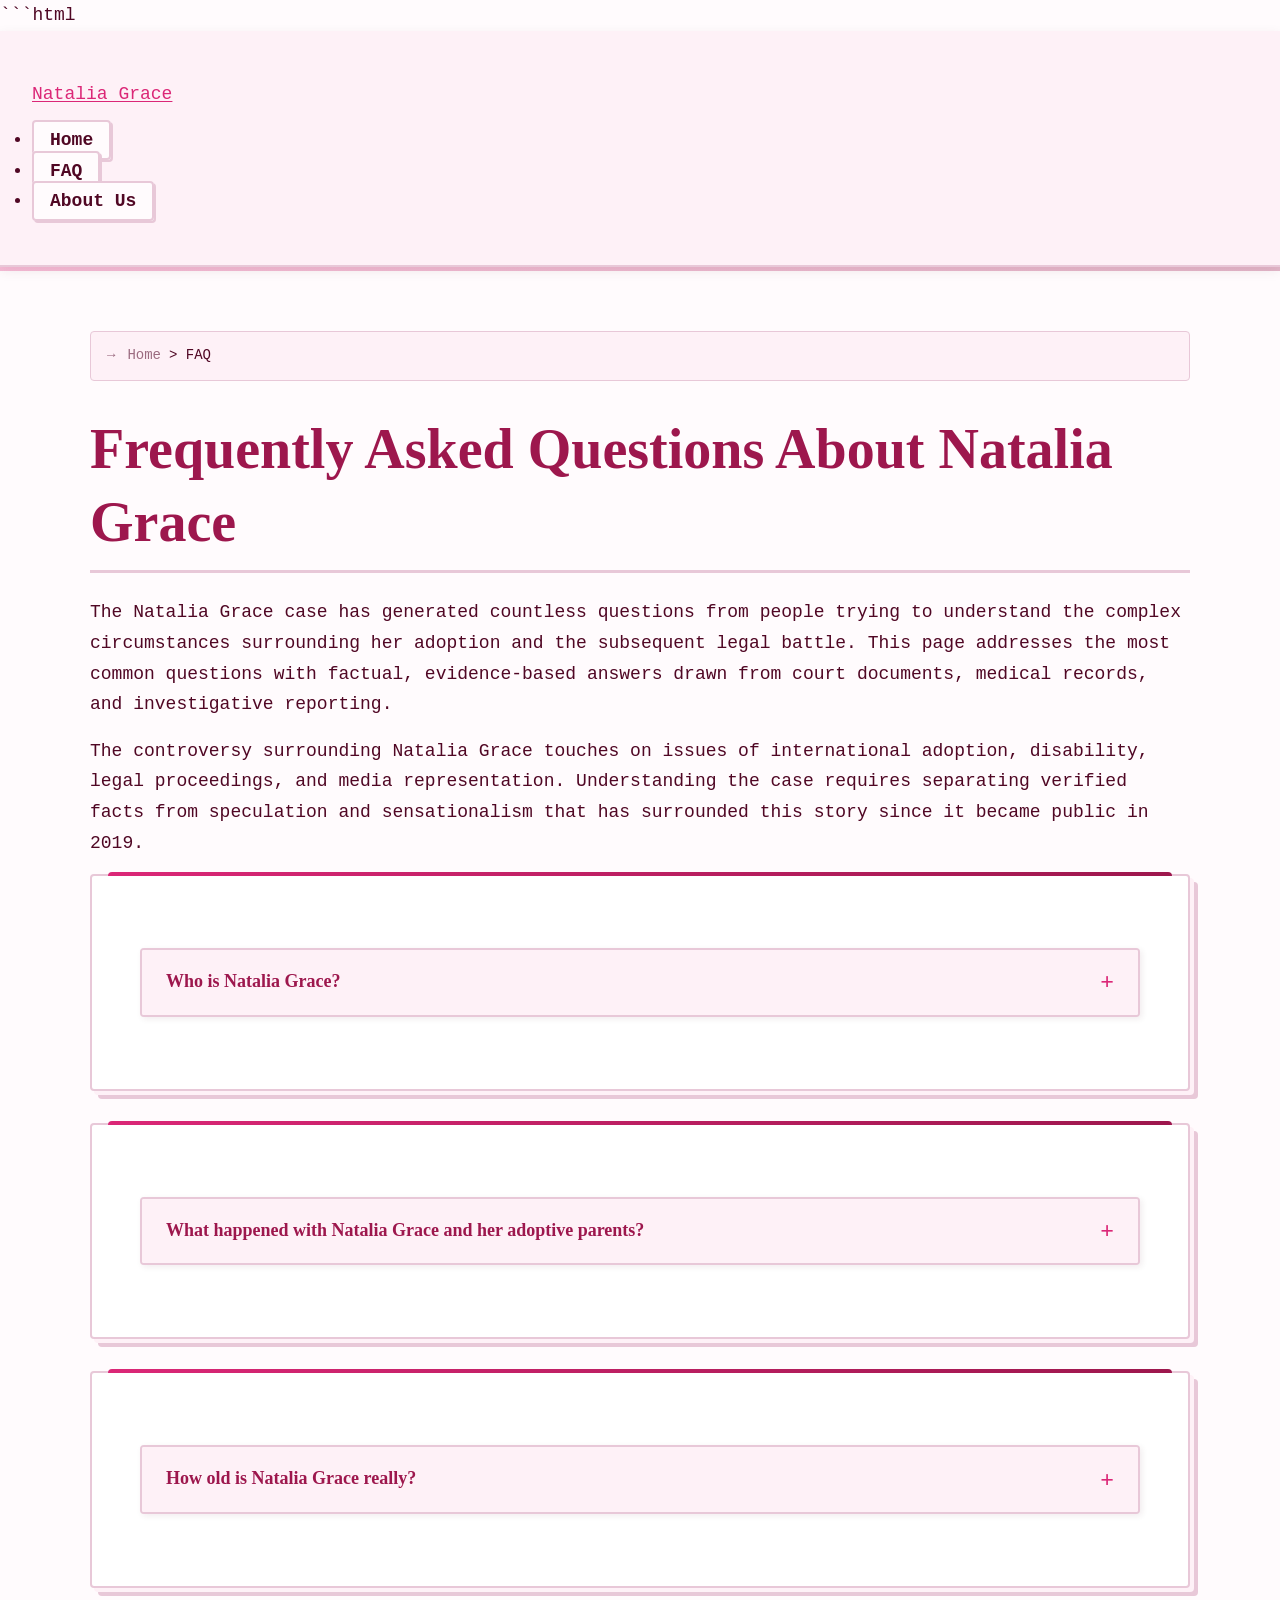
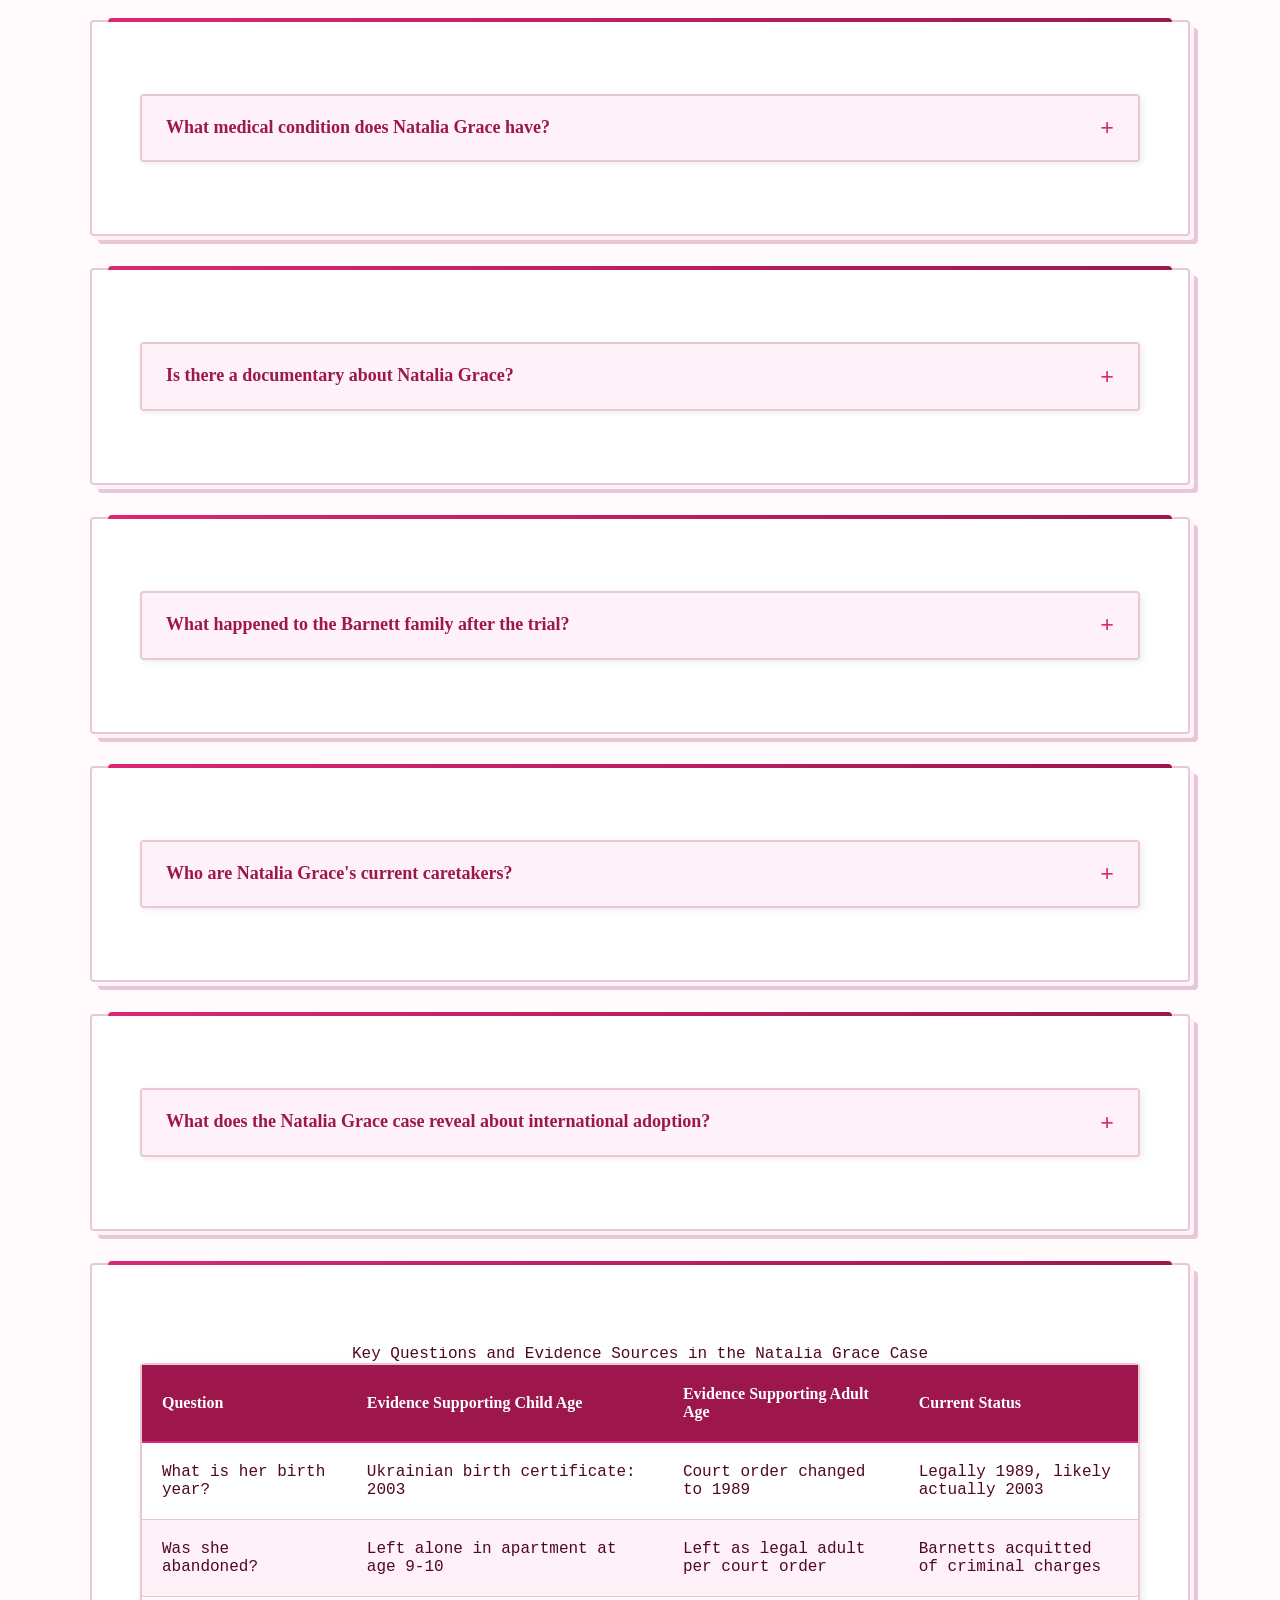
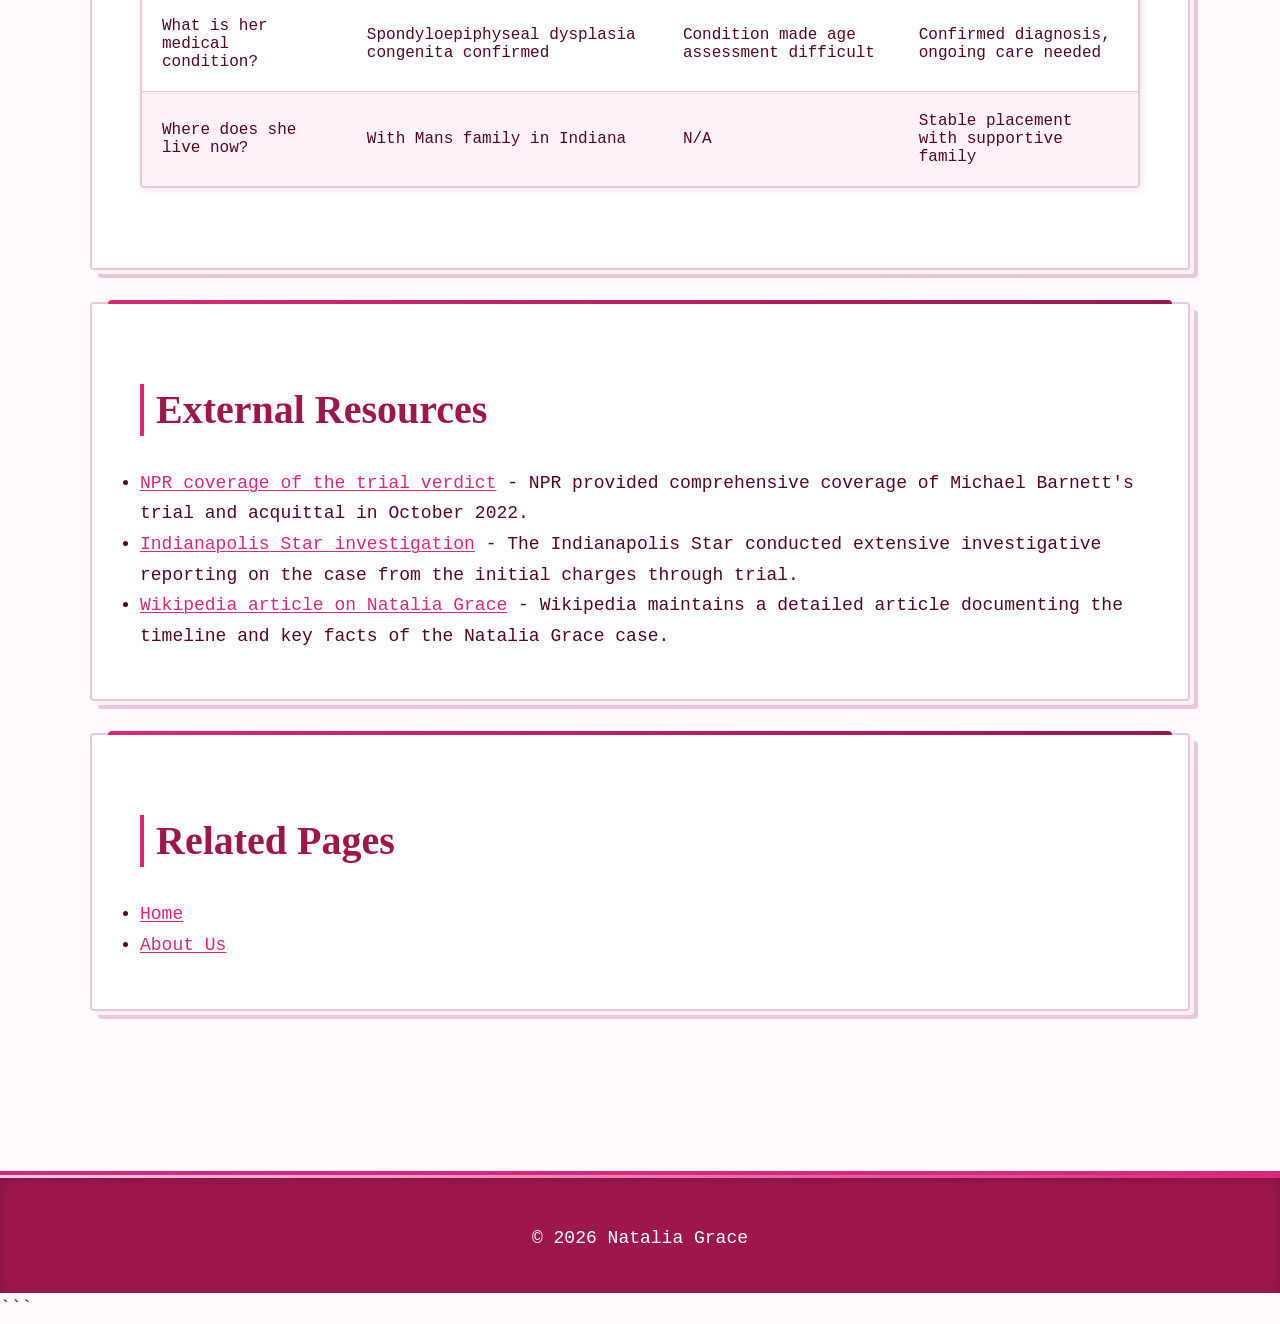
<file: faq.html>
```html
<!DOCTYPE html>
<html lang="en-US">
<head><script>if(location.hostname==="nataliagrace-xyz.pages.dev"){location.replace("https://nataliagrace.xyz"+location.pathname+location.search)}</script>
<meta charset="UTF-8">
<meta name="viewport" content="width=device-width, initial-scale=1.0">
<title>Natalia Grace FAQ: Common Questions Answered</title>
<meta name="description" content="Find answers to frequently asked questions about Natalia Grace, her adoption controversy, medical condition, and the legal case involving the Barnett family.">
<link rel="canonical" href="https://nataliagrace.xyz/faq">
<link rel="stylesheet" href="style.css">
<script type="application/ld+json">
{
  "@context": "https://schema.org",
  "@type": "FAQPage",
  "mainEntity": [
    {
      "@type": "Question",
      "name": "Who is Natalia Grace?",
      "acceptedAnswer": {
        "@type": "Answer",
        "text": "Natalia Grace is a Ukrainian-born individual with spondyloepiphyseal dysplasia congenita, a rare form of dwarfism, who became the center of a highly publicized controversy involving her adoptive family, the Barnetts. She was adopted from Ukraine in 2010 by Michael and Kristine Barnett of Indiana. The case gained international attention when her adoptive parents were charged with neglect after allegedly abandoning her in 2013, claiming she was actually an adult who had deceived them about her age. Natalia has maintained that she was a child when adopted, and the dispute over her true age became the central question in subsequent legal proceedings. She currently lives with the Mans family in Indiana and has participated in documentary series about her experiences."
      }
    },
    {
      "@type": "Question",
      "name": "What happened with Natalia Grace and her adoptive parents?",
      "acceptedAnswer": {
        "@type": "Answer",
        "text": "After adopting Natalia in 2010, Michael and Kristine Barnett claimed that disturbing incidents led them to believe she was not a child but an adult posing as one. In 2012, they successfully petitioned an Indiana court to legally change her birth year from 2003 to 1989, making her 22 years old on paper. In 2013, the Barnetts rented an apartment for Natalia in Lafayette, Indiana, and moved to Canada where their son Jake could attend university. Natalia was left to live independently in the apartment. In 2019, the Barnetts were arrested and charged with multiple counts of neglect of a dependent. Michael Barnett was acquitted in October 2022, and charges against Kristine were subsequently dropped. The couple divorced during the legal proceedings."
      }
    },
    {
      "@type": "Question",
      "name": "How old is Natalia Grace really?",
      "acceptedAnswer": {
        "@type": "Answer",
        "text": "Natalia Grace's true age remains disputed despite extensive investigation. Her original Ukrainian birth certificate lists her birth date as September 4, 2003, which would make her 21 years old in 2024. However, in 2012, an Indiana probate court legally changed her birth year to 1989, which would make her 35 in 2024. Medical experts who examined her in 2012 provided conflicting assessments. Dr. Rinat Mukhamedshin estimated she was approximately 11 years old at that time, consistent with a 2003 birth. The Investigation Discovery documentary series presented evidence suggesting she was likely born in 2003 and was indeed a child when adopted. Her current caretakers, the Mans family, firmly believe she was a minor when the Barnetts left her alone. The legal record still shows 1989 as her birth year, though most recent investigations support the 2003 date."
      }
    },
    {
      "@type": "Question",
      "name": "What medical condition does Natalia Grace have?",
      "acceptedAnswer": {
        "@type": "Answer",
        "text": "Natalia Grace has spondyloepiphyseal dysplasia congenita, a rare genetic disorder that affects bone and cartilage development. This condition occurs in approximately 1 in 95,000 births and results in disproportionate short stature, with adults typically reaching heights between 3 and 4 feet. The condition affects the spine and long bones, causing skeletal abnormalities that are present from birth. Individuals with this form of dwarfism often experience complications including vision problems, hearing loss, cleft palate, and joint issues. The condition made determining Natalia's age particularly challenging because it affects normal bone development patterns that doctors typically use to estimate age. Children with skeletal dysplasias may also experience precocious puberty, further complicating age assessment based on physical development markers."
      }
    },
    {
      "@type": "Question",
      "name": "Is there a documentary about Natalia Grace?",
      "acceptedAnswer": {
        "@type": "Answer",
        "text": "Yes, Investigation Discovery released a documentary series called 'The Curious Case of Natalia Grace' that premiered in May 2023. The six-part series provided the most comprehensive examination of the case, featuring interviews with Natalia herself, the Mans family who currently care for her, legal experts, medical professionals, and others connected to the story. The documentary presented previously unseen evidence, medical records, and personal accounts from multiple perspectives. Due to the series' popularity and ongoing public interest, Investigation Discovery produced a follow-up series titled 'The Curious Case of Natalia Grace: Natalia Speaks' that aired in 2024, providing additional insights and updates. The documentaries examined evidence supporting both sides of the age dispute while allowing viewers to hear directly from Natalia about her experiences. Both series are available on the Discovery+ streaming platform."
      }
    },
    {
      "@type": "Question",
      "name": "What happened to the Barnett family after the trial?",
      "acceptedAnswer": {
        "@type": "Answer",
        "text": "Following Michael Barnett's acquittal in October 2022 and the subsequent dropping of charges against Kristine Barnett, the family has largely retreated from public life. Michael and Kristine divorced during the legal proceedings, ending their marriage that had already been strained by the controversy. Their son Jake Barnett, who was featured in media coverage as a child prodigy in physics and mathematics, has maintained distance from the case and continues his academic pursuits privately. The family faced significant financial costs from legal fees and the case damaged their reputations regardless of the trial outcome. Michael Barnett has given limited interviews maintaining his position that they were deceived about Natalia's age. The couple's other children have remained out of the spotlight. The Barnetts no longer have any relationship with Natalia Grace."
      }
    },
    {
      "@type": "Question",
      "name": "Who are Natalia Grace's current caretakers?",
      "acceptedAnswer": {
        "@type": "Answer",
        "text": "Natalia Grace currently lives with Antwon and Cynthia Mans, a couple from Indiana who took her into their home and have become her legal guardians. The Mans family has publicly and consistently stated their belief that Natalia was a child when the Barnetts adopted her and that she was wrongly accused of being an adult impostor. They appeared prominently in the Investigation Discovery documentary series, providing insight into Natalia's current life and their perspective on the controversy. The Mans have described Natalia as a member of their family and have advocated for her throughout the media attention. Bishop Antwon Mans has been particularly vocal in defending Natalia and criticizing the Barnetts' treatment of her. The family has provided Natalia with stability and support as she navigates life as an adult and processes the trauma from her experiences with the Barnett family."
      }
    },
    {
      "@type": "Question",
      "name": "What does the Natalia Grace case reveal about international adoption?",
      "acceptedAnswer": {
        "@type": "Answer",
        "text": "The Natalia Grace case exposed significant vulnerabilities in the international adoption system, particularly regarding post-placement support and medical evaluation of children with special needs. The case demonstrated how adoptive parents can struggle when children have complex medical or behavioral needs without adequate support services. It revealed that birth records can be altered through probate court proceedings with relatively little scrutiny, potentially putting adopted children at risk. The case highlighted gaps in monitoring after adoption finalization, as no agency was tracking Natalia's welfare when the Barnetts changed her age and living situation. Adoption advocates have pointed to this case as evidence that families need better access to mental health services, medical specialists familiar with conditions common in institutionalized children, and ongoing support rather than being left to manage challenging situations alone. The case also revealed how children with visible disabilities may face additional vulnerability to abandonment when they don't meet adoptive parents' expectations."
      }
    }
  ]
}
</script>
</head>
<body>
<header class="site-header">
<a href="/">Natalia Grace</a>
<nav class="site-nav">
<ul>
<li><a href="/">Home</a></li>
<li><a href="/faq" aria-current="page">FAQ</a></li>
<li><a href="/about-us">About Us</a></li>
</ul>
</nav>
</header>
<main class="site-main">
<div class="container">
<nav class="breadcrumbs">
<a href="/">Home</a> &gt; FAQ
</nav>
<h1>Frequently Asked Questions About Natalia Grace</h1>
<p>The Natalia Grace case has generated countless questions from people trying to understand the complex circumstances surrounding her adoption and the subsequent legal battle. This page addresses the most common questions with factual, evidence-based answers drawn from court documents, medical records, and investigative reporting.</p>
<p>The controversy surrounding Natalia Grace touches on issues of international adoption, disability, legal proceedings, and media representation. Understanding the case requires separating verified facts from speculation and sensationalism that has surrounded this story since it became public in 2019.</p>
<section class="card">
<details>
<summary>Who is Natalia Grace?</summary>
<p>Natalia Grace is a Ukrainian-born individual with spondyloepiphyseal dysplasia congenita, a rare form of dwarfism, who became the center of a highly publicized controversy involving her adoptive family, the Barnetts. She was adopted from Ukraine in 2010 by Michael and Kristine Barnett of Indiana. The case gained international attention when her adoptive parents were charged with neglect after allegedly abandoning her in 2013, claiming she was actually an adult who had deceived them about her age. Natalia has maintained that she was a child when adopted, and the dispute over her true age became the central question in subsequent legal proceedings. She currently lives with the Mans family in Indiana and has participated in documentary series about her experiences.</p>
</details>
</section>
<section class="card">
<details>
<summary>What happened with Natalia Grace and her adoptive parents?</summary>
<p>After adopting Natalia in 2010, Michael and Kristine Barnett claimed that disturbing incidents led them to believe she was not a child but an adult posing as one. In 2012, they successfully petitioned an Indiana court to legally change her birth year from 2003 to 1989, making her 22 years old on paper. In 2013, the Barnetts rented an apartment for Natalia in Lafayette, Indiana, and moved to Canada where their son Jake could attend university. Natalia was left to live independently in the apartment. In 2019, the Barnetts were arrested and charged with multiple counts of neglect of a dependent. Michael Barnett was acquitted in October 2022, and charges against Kristine were subsequently dropped. The couple divorced during the legal proceedings.</p>
</details>
</section>
<section class="card">
<details>
<summary>How old is Natalia Grace really?</summary>
<p>Natalia Grace's true age remains disputed despite extensive investigation. Her original Ukrainian birth certificate lists her birth date as September 4, 2003, which would make her 21 years old in 2024. However, in 2012, an Indiana probate court legally changed her birth year to 1989, which would make her 35 in 2024. Medical experts who examined her in 2012 provided conflicting assessments. Dr. Rinat Mukhamedshin estimated she was approximately 11 years old at that time, consistent with a 2003 birth. The Investigation Discovery documentary series presented evidence suggesting she was likely born in 2003 and was indeed a child when adopted. Her current caretakers, the Mans family, firmly believe she was a minor when the Barnetts left her alone. The legal record still shows 1989 as her birth year, though most recent investigations support the 2003 date.</p>
</details>
</section>
<section class="card">
<details>
<summary>What medical condition does Natalia Grace have?</summary>
<p>Natalia Grace has spondyloepiphyseal dysplasia congenita, a rare genetic disorder that affects bone and cartilage development. This condition occurs in approximately 1 in 95,000 births and results in disproportionate short stature, with adults typically reaching heights between 3 and 4 feet. The condition affects the spine and long bones, causing skeletal abnormalities that are present from birth. Individuals with this form of dwarfism often experience complications including vision problems, hearing loss, cleft palate, and joint issues. The condition made determining Natalia's age particularly challenging because it affects normal bone development patterns that doctors typically use to estimate age. Children with skeletal dysplasias may also experience precocious puberty, further complicating age assessment based on physical development markers.</p>
</details>
</section>
<section class="card">
<details>
<summary>Is there a documentary about Natalia Grace?</summary>
<p>Yes, Investigation Discovery released a documentary series called 'The Curious Case of Natalia Grace' that premiered in May 2023. The six-part series provided the most comprehensive examination of the case, featuring interviews with Natalia herself, the Mans family who currently care for her, legal experts, medical professionals, and others connected to the story. The documentary presented previously unseen evidence, medical records, and personal accounts from multiple perspectives. Due to the series' popularity and ongoing public interest, Investigation Discovery produced a follow-up series titled 'The Curious Case of Natalia Grace: Natalia Speaks' that aired in 2024, providing additional insights and updates. The documentaries examined evidence supporting both sides of the age dispute while allowing viewers to hear directly from Natalia about her experiences. Both series are available on the Discovery+ streaming platform.</p>
</details>
</section>
<section class="card">
<details>
<summary>What happened to the Barnett family after the trial?</summary>
<p>Following Michael Barnett's acquittal in October 2022 and the subsequent dropping of charges against Kristine Barnett, the family has largely retreated from public life. Michael and Kristine divorced during the legal proceedings, ending their marriage that had already been strained by the controversy. Their son Jake Barnett, who was featured in media coverage as a child prodigy in physics and mathematics, has maintained distance from the case and continues his academic pursuits privately. The family faced significant financial costs from legal fees and the case damaged their reputations regardless of the trial outcome. Michael Barnett has given limited interviews maintaining his position that they were deceived about Natalia's age. The couple's other children have remained out of the spotlight. The Barnetts no longer have any relationship with Natalia Grace.</p>
</details>
</section>
<section class="card">
<details>
<summary>Who are Natalia Grace's current caretakers?</summary>
<p>Natalia Grace currently lives with Antwon and Cynthia Mans, a couple from Indiana who took her into their home and have become her legal guardians. The Mans family has publicly and consistently stated their belief that Natalia was a child when the Barnetts adopted her and that she was wrongly accused of being an adult impostor. They appeared prominently in the Investigation Discovery documentary series, providing insight into Natalia's current life and their perspective on the controversy. The Mans have described Natalia as a member of their family and have advocated for her throughout the media attention. Bishop Antwon Mans has been particularly vocal in defending Natalia and criticizing the Barnetts' treatment of her. The family has provided Natalia with stability and support as she navigates life as an adult and processes the trauma from her experiences with the Barnett family.</p>
</details>
</section>
<section class="card">
<details>
<summary>What does the Natalia Grace case reveal about international adoption?</summary>
<p>The Natalia Grace case exposed significant vulnerabilities in the international adoption system, particularly regarding post-placement support and medical evaluation of children with special needs. The case demonstrated how adoptive parents can struggle when children have complex medical or behavioral needs without adequate support services. It revealed that birth records can be altered through probate court proceedings with relatively little scrutiny, potentially putting adopted children at risk. The case highlighted gaps in monitoring after adoption finalization, as no agency was tracking Natalia's welfare when the Barnetts changed her age and living situation. Adoption advocates have pointed to this case as evidence that families need better access to mental health services, medical specialists familiar with conditions common in institutionalized children, and ongoing support rather than being left to manage challenging situations alone. The case also revealed how children with visible disabilities may face additional vulnerability to abandonment when they don't meet adoptive parents' expectations.</p>
</details>
</section>
<section class="card">
<table>
<caption>Key Questions and Evidence Sources in the Natalia Grace Case</caption>
<thead>
<tr>
<th>Question</th>
<th>Evidence Supporting Child Age</th>
<th>Evidence Supporting Adult Age</th>
<th>Current Status</th>
</tr>
</thead>
<tbody>
<tr>
<td>What is her birth year?</td>
<td>Ukrainian birth certificate: 2003</td>
<td>Court order changed to 1989</td>
<td>Legally 1989, likely actually 2003</td>
</tr>
<tr>
<td>Was she abandoned?</td>
<td>Left alone in apartment at age 9-10</td>
<td>Left as legal adult per court order</td>
<td>Barnetts acquitted of criminal charges</td>
</tr>
<tr>
<td>What is her medical condition?</td>
<td>Spondyloepiphyseal dysplasia congenita confirmed</td>
<td>Condition made age assessment difficult</td>
<td>Confirmed diagnosis, ongoing care needed</td>
</tr>
<tr>
<td>Where does she live now?</td>
<td>With Mans family in Indiana</td>
<td>N/A</td>
<td>Stable placement with supportive family</td>
</tr>
</tbody>
</table>
</section>
<section class="card">
<h2>External Resources</h2>
<ul>
<li><a href="https://www.npr.org/2022/10/28/1132139794/natalia-grace-barnett-trial-verdict">NPR coverage of the trial verdict</a> - NPR provided comprehensive coverage of Michael Barnett's trial and acquittal in October 2022.</li>
<li><a href="https://www.indystar.com/story/news/crime/2019/09/24/natalia-grace-barnett-ukraine-adoption-case-couple-charged-abandoning-daughter/2429562001/">Indianapolis Star investigation</a> - The Indianapolis Star conducted extensive investigative reporting on the case from the initial charges through trial.</li>
<li><a href="https://en.wikipedia.org/wiki/Natalia_Grace_Barnett">Wikipedia article on Natalia Grace</a> - Wikipedia maintains a detailed article documenting the timeline and key facts of the Natalia Grace case.</li>
</ul>
</section>
<section class="card">
<h2>Related Pages</h2>
<ul>
<li><a href="/">Home</a></li>
<li><a href="/about-us">About Us</a></li>
</ul>
</section>
</div>
</main>
<footer class="site-footer">
<p>&copy; 2026 Natalia Grace</p>
</footer>
</body>
</html>
```
</file>
<file: style.css>
* {
  box-sizing: border-box;
  margin: 0;
  padding: 0;
}

:root {
  --color-primary: #db2777;
  --color-secondary: #9d174d;
  --color-accent: #fbcfe8;
  --color-bg: #fffbfd;
  --color-surface: #fef1f7;
  --color-text: #500724;
  --color-text-muted: #9b6b80;
  --color-border: #e8c8d8;
  --font-main: 'Courier New', 'Lucida Console', Monaco, monospace;
  --max-width: 1100px;
  --radius: 4px;
}

body {
  font-family: var(--font-main);
  font-size: 16px;
  line-height: 1.7;
  color: var(--color-text);
  background-color: var(--color-bg);
  min-height: 100vh;
  display: flex;
  flex-direction: column;
}

h1, h2, h3, h4, h5, h6 {
  font-family: Georgia, 'Times New Roman', Times, serif;
  line-height: 1.3;
  margin-bottom: 1rem;
  font-weight: 600;
  color: var(--color-secondary);
}

h1 {
  font-size: 2.5rem;
  margin-bottom: 1.5rem;
  border-bottom: 3px solid var(--color-border);
  padding-bottom: 0.75rem;
}

h2 {
  font-size: 2rem;
  margin-top: 2rem;
  position: relative;
  padding-left: 1rem;
}

h2::before {
  content: '';
  position: absolute;
  left: 0;
  top: 0;
  bottom: 0;
  width: 4px;
  background-color: var(--color-primary);
}

h3 {
  font-size: 1.5rem;
  margin-top: 1.5rem;
  color: var(--color-primary);
}

h4 {
  font-size: 1.25rem;
  margin-top: 1.25rem;
}

h5 {
  font-size: 1.125rem;
  margin-top: 1rem;
}

h6 {
  font-size: 1rem;
  margin-top: 1rem;
  text-transform: uppercase;
  letter-spacing: 0.05em;
}

p {
  margin-bottom: 1rem;
}

a {
  color: var(--color-primary);
  text-decoration: underline;
  text-decoration-thickness: 1px;
  text-underline-offset: 2px;
  transition: color 0.2s ease, background-color 0.2s ease, box-shadow 0.2s ease;
}

a:hover {
  color: var(--color-secondary);
  text-decoration-thickness: 2px;
}

a:focus-visible {
  outline: 2px solid var(--color-primary);
  outline-offset: 3px;
  border-radius: var(--radius);
}

strong {
  font-weight: 700;
  color: var(--color-secondary);
}

em {
  font-style: italic;
  color: var(--color-text);
}

blockquote {
  margin: 2rem 0;
  padding: 1.5rem;
  background-color: var(--color-surface);
  border-left: 5px solid var(--color-primary);
  border-radius: var(--radius);
  box-shadow: 2px 2px 8px rgba(219, 39, 119, 0.1);
  font-style: italic;
  color: var(--color-text-muted);
  position: relative;
}

blockquote::before {
  content: '"';
  font-size: 4rem;
  position: absolute;
  top: -0.5rem;
  left: 1rem;
  color: var(--color-accent);
  font-family: Georgia, serif;
  line-height: 1;
}

::selection {
  background-color: var(--color-accent);
  color: var(--color-secondary);
}

.site-header {
  background-color: var(--color-surface);
  border-bottom: 2px solid var(--color-border);
  padding: 2rem 1rem;
  box-shadow: 0 4px 12px rgba(80, 7, 36, 0.08);
  position: relative;
  z-index: 100;
}

.site-header::after {
  content: '';
  position: absolute;
  bottom: -6px;
  left: 0;
  right: 0;
  height: 4px;
  background: linear-gradient(to right, var(--color-primary), var(--color-secondary));
  opacity: 0.3;
}

.site-nav {
  display: flex;
  flex-wrap: wrap;
  gap: 1.5rem;
  align-items: center;
  justify-content: center;
  margin-top: 1rem;
}

.site-nav a {
  text-decoration: none;
  padding: 0.5rem 1rem;
  border: 2px solid var(--color-border);
  border-radius: var(--radius);
  background-color: var(--color-bg);
  color: var(--color-text);
  font-weight: 600;
  transition: background-color 0.2s ease, border-color 0.2s ease, box-shadow 0.2s ease, color 0.2s ease;
  box-shadow: 2px 2px 0 var(--color-border);
}

.site-nav a:hover {
  background-color: var(--color-primary);
  color: white;
  border-color: var(--color-primary);
  box-shadow: 4px 4px 0 var(--color-secondary);
  transform: translate(-2px, -2px);
}

.site-main {
  flex: 1;
  padding: 2rem 1rem;
}

.container {
  max-width: var(--max-width);
  margin: 0 auto;
  width: 100%;
}

.breadcrumbs {
  display: flex;
  flex-wrap: wrap;
  gap: 0.5rem;
  align-items: center;
  margin-bottom: 2rem;
  padding: 0.75rem 1rem;
  background-color: var(--color-surface);
  border: 1px solid var(--color-border);
  border-radius: var(--radius);
  font-size: 0.875rem;
}

.breadcrumbs a {
  color: var(--color-text-muted);
  text-decoration: none;
}

.breadcrumbs a:hover {
  color: var(--color-primary);
}

.breadcrumbs::before {
  content: '→';
  color: var(--color-text-muted);
  margin-right: 0.25rem;
}

.card {
  background-color: white;
  border: 2px solid var(--color-border);
  border-radius: var(--radius);
  padding: 2rem;
  margin-bottom: 2rem;
  box-shadow: 4px 4px 0 var(--color-surface), 8px 8px 0 var(--color-border);
  transition: box-shadow 0.2s ease, border-color 0.2s ease;
  position: relative;
}

.card:hover {
  border-color: var(--color-primary);
  box-shadow: 6px 6px 0 var(--color-accent), 12px 12px 0 var(--color-border);
}

.card::before {
  content: '';
  position: absolute;
  top: -4px;
  left: 1rem;
  right: 1rem;
  height: 4px;
  background: linear-gradient(to right, var(--color-primary), var(--color-secondary));
  border-radius: var(--radius) var(--radius) 0 0;
}

table {
  width: 100%;
  border-collapse: separate;
  border-spacing: 0;
  margin: 2rem 0;
  border: 2px solid var(--color-border);
  border-radius: var(--radius);
  overflow: hidden;
  box-shadow: 2px 2px 8px rgba(80, 7, 36, 0.1);
}

table thead {
  background-color: var(--color-secondary);
  color: white;
}

table th {
  padding: 1rem;
  text-align: left;
  font-weight: 700;
  border-bottom: 2px solid var(--color-primary);
  font-family: Georgia, serif;
}

table td {
  padding: 1rem;
  border-bottom: 1px solid var(--color-border);
}

table tbody tr {
  background-color: white;
  transition: background-color 0.2s ease;
}

table tbody tr:nth-child(even) {
  background-color: var(--color-surface);
}

table tbody tr:hover {
  background-color: var(--color-accent);
}

table tbody tr:last-child td {
  border-bottom: none;
}

details {
  margin: 1.5rem 0;
  border: 2px solid var(--color-border);
  border-radius: var(--radius);
  overflow: hidden;
  box-shadow: 2px 2px 6px rgba(80, 7, 36, 0.08);
  background-color: white;
}

summary {
  padding: 1rem 1.5rem;
  cursor: pointer;
  background-color: var(--color-surface);
  font-weight: 600;
  color: var(--color-secondary);
  border-bottom: 2px solid transparent;
  transition: background-color 0.2s ease, border-color 0.2s ease, color 0.2s ease;
  list-style: none;
  position: relative;
  font-family: Georgia, serif;
}

summary::-webkit-details-marker {
  display: none;
}

summary::after {
  content: '+';
  position: absolute;
  right: 1.5rem;
  top: 50%;
  transform: translateY(-50%);
  font-size: 1.5rem;
  color: var(--color-primary);
  transition: transform 0.2s ease;
}

details[open] summary::after {
  content: '−';
  transform: translateY(-50%) rotate(180deg);
}

summary:hover {
  background-color: var(--color-accent);
  color: var(--color-primary);
}

details[open] summary {
  border-bottom-color: var(--color-border);
}

details > *:not(summary) {
  padding: 1.5rem;
  animation: slideDown 0.2s ease;
}

@keyframes slideDown {
  from {
    opacity: 0;
    transform: translateY(-10px);
  }
  to {
    opacity: 1;
    transform: translateY(0);
  }
}

.site-footer {
  background-color: var(--color-secondary);
  color: white;
  padding: 3rem 1rem 2rem;
  margin-top: 4rem;
  border-top: 4px solid var(--color-primary);
  box-shadow: inset 0 4px 12px rgba(0, 0, 0, 0.2);
  position: relative;
}

.site-footer::before {
  content: '';
  position: absolute;
  top: 0;
  left: 0;
  right: 0;
  height: 3px;
  background: linear-gradient(to right, var(--color-accent), var(--color-primary));
}

.site-footer a {
  color: var(--color-accent);
  text-decoration: underline;
}

.site-footer a:hover {
  color: white;
}

.site-footer p {
  text-align: center;
  margin-bottom: 0.5rem;
}

@media (min-width: 768px) {
  body {
    font-size: 18px;
  }

  h1 {
    font-size: 3rem;
  }

  h2 {
    font-size: 2.25rem;
  }

  h3 {
    font-size: 1.75rem;
  }

  .site-header {
    padding: 2.5rem 2rem;
  }

  .site-nav {
    justify-content: flex-start;
    gap: 2rem;
  }

  .site-main {
    padding: 3rem 2rem;
  }

  .card {
    padding: 2.5rem;
  }

  details > *:not(summary) {
    padding: 2rem;
  }
}

@media (min-width: 1024px) {
  h1 {
    font-size: 3.5rem;
  }

  h2 {
    font-size: 2.5rem;
  }

  .site-header {
    padding: 3rem 2rem;
  }

  .site-nav {
    gap: 2.5rem;
  }

  .site-main {
    padding: 4rem 2rem;
  }

  .card {
    padding: 3rem;
    display: grid;
    grid-template-columns: 1fr;
    gap: 1rem;
  }

  blockquote {
    margin: 2.5rem 2rem;
    padding: 2rem;
  }

  table th,
  table td {
    padding: 1.25rem;
  }
}

@media (prefers-reduced-motion: reduce) {
  *,
  *::before,
  *::after {
    animation-duration: 0.01ms !important;
    animation-iteration-count: 1 !important;
    transition-duration: 0.01ms !important;
  }

  details > *:not(summary) {
    animation: none;
  }

  summary::after {
    transition: none;
  }
}

@media print {
  .site-nav,
  .breadcrumbs {
    display: none;
  }

  .site-header {
    border-bottom: 2px solid black;
    box-shadow: none;
  }

  .site-footer {
    border-top: 2px solid black;
    background-color: white;
    color: black;
    box-shadow: none;
  }

  .card {
    box-shadow: none;
    border: 1px solid black;
    page-break-inside: avoid;
  }

  .site-main {
    padding: 1rem;
  }

  a {
    color: black;
    text-decoration: underline;
  }

  details[open] summary ~ * {
    display: block;
  }

  details summary::after {
    display: none;
  }
}
</file>
